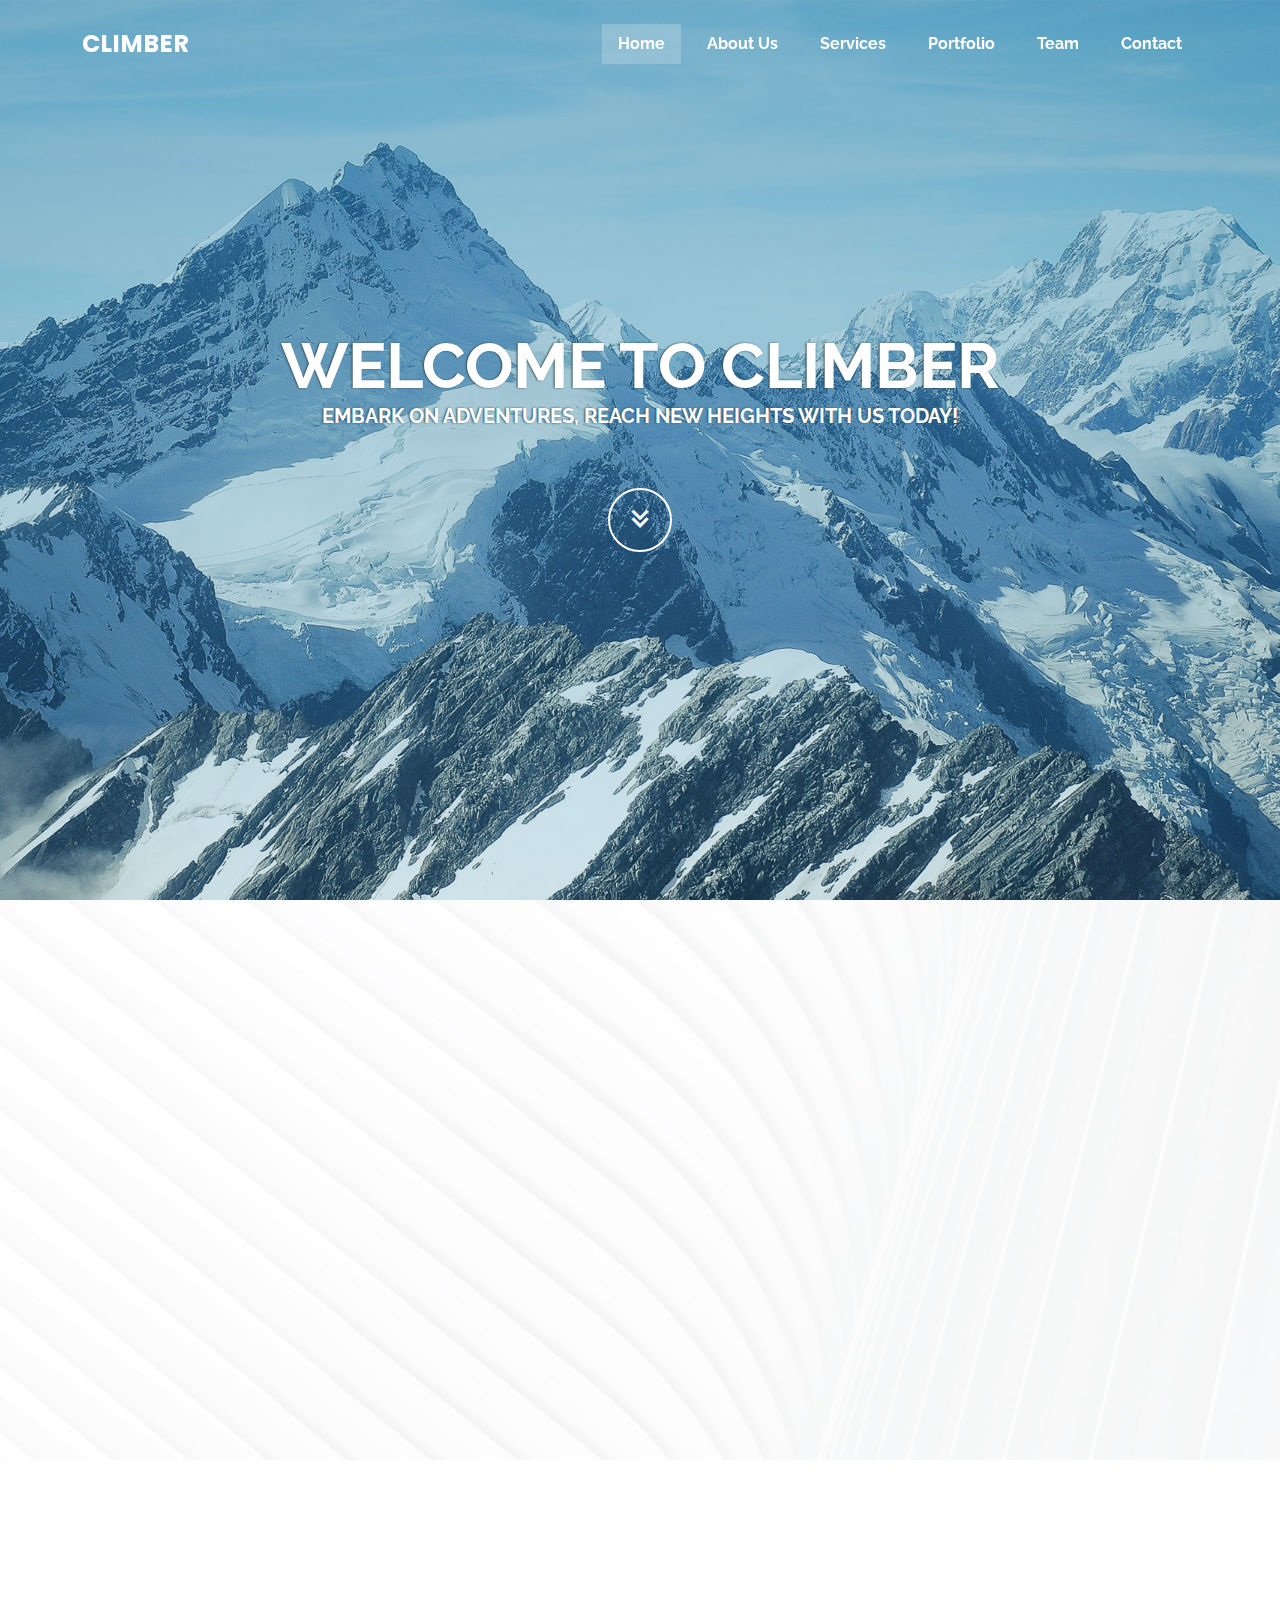
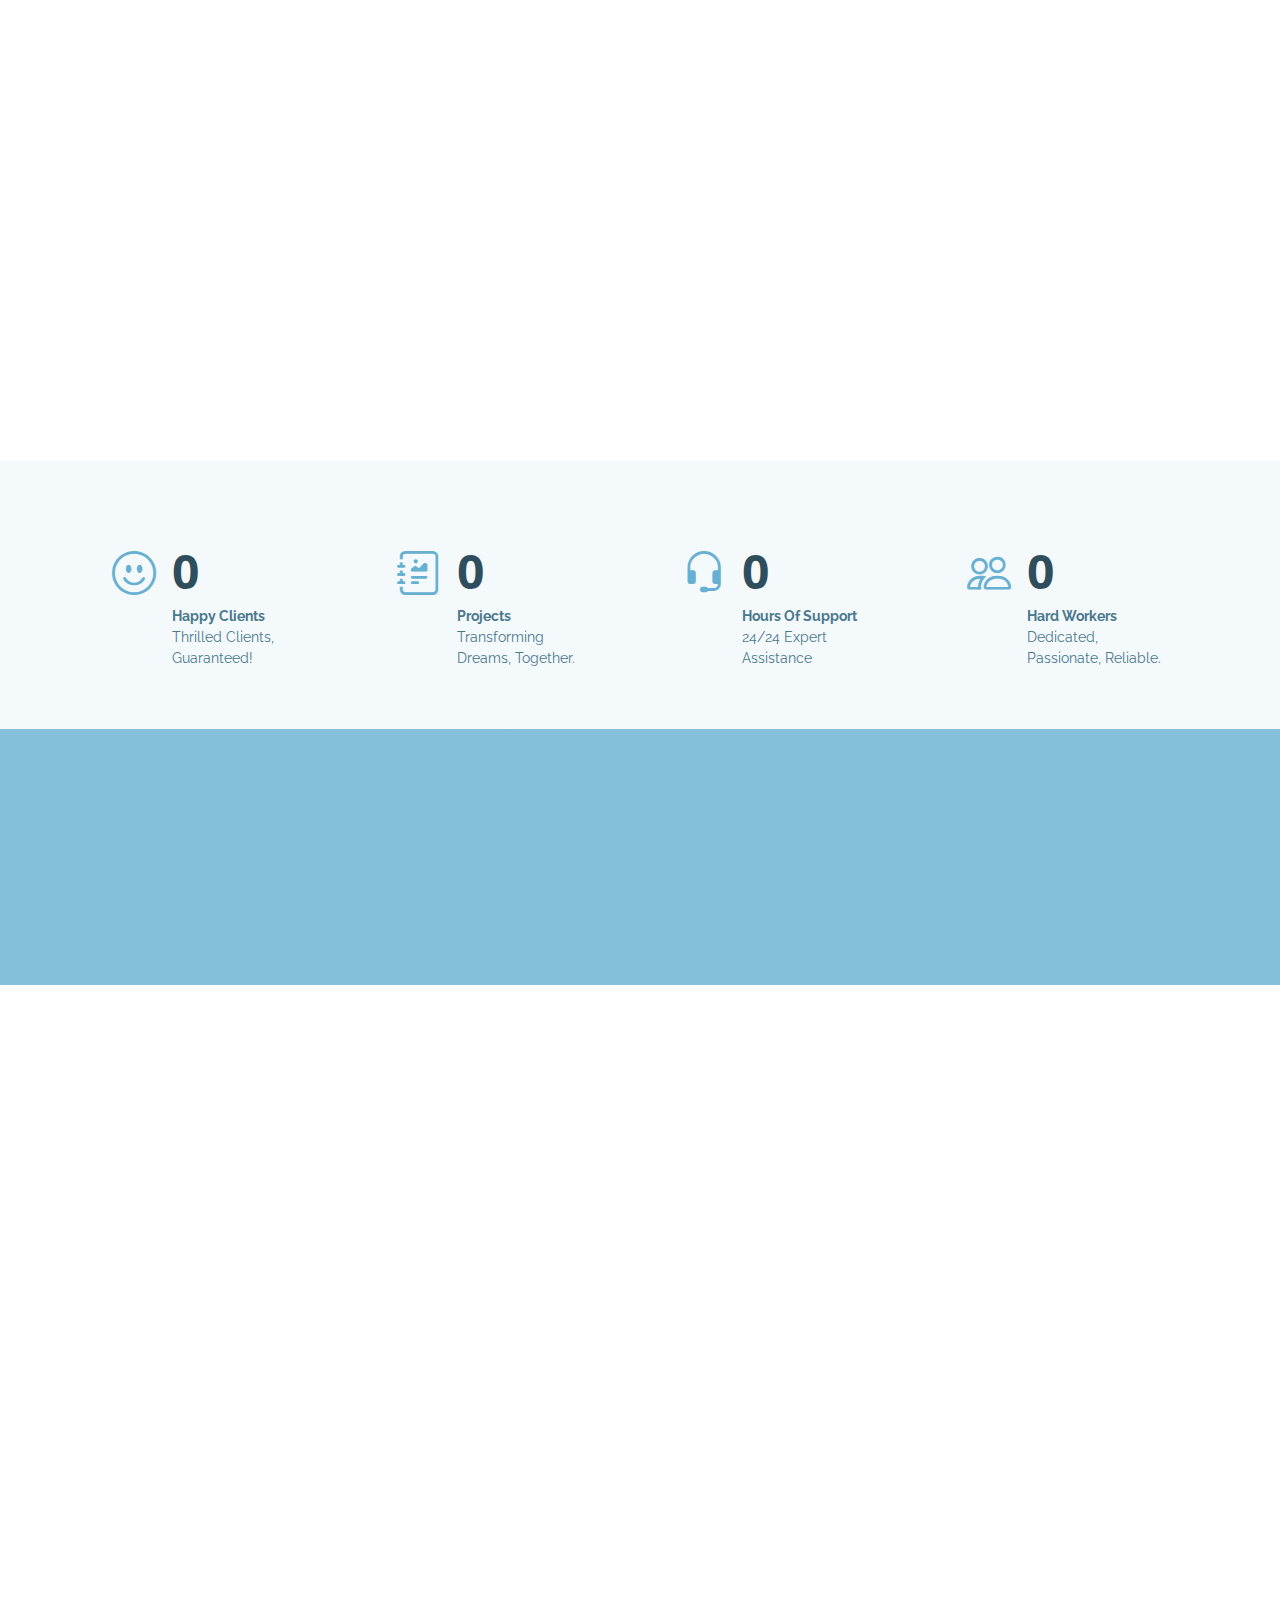
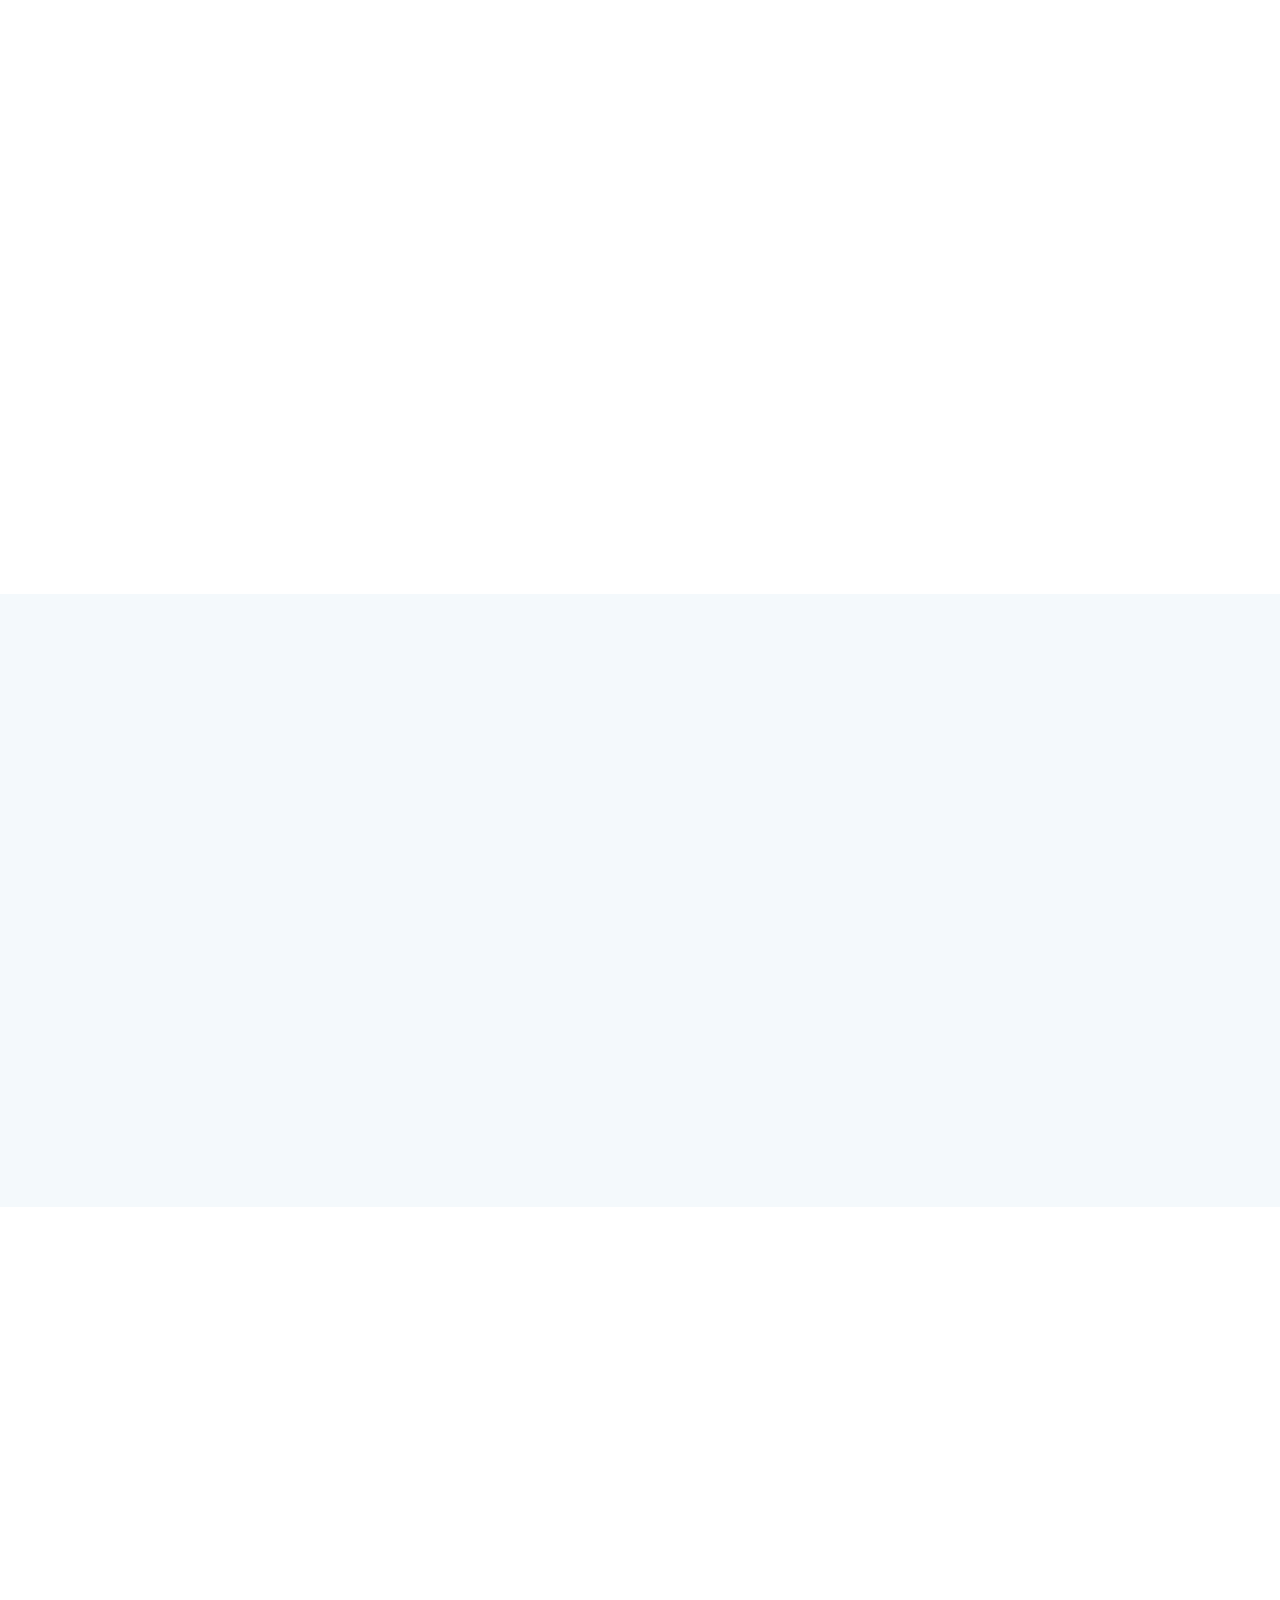
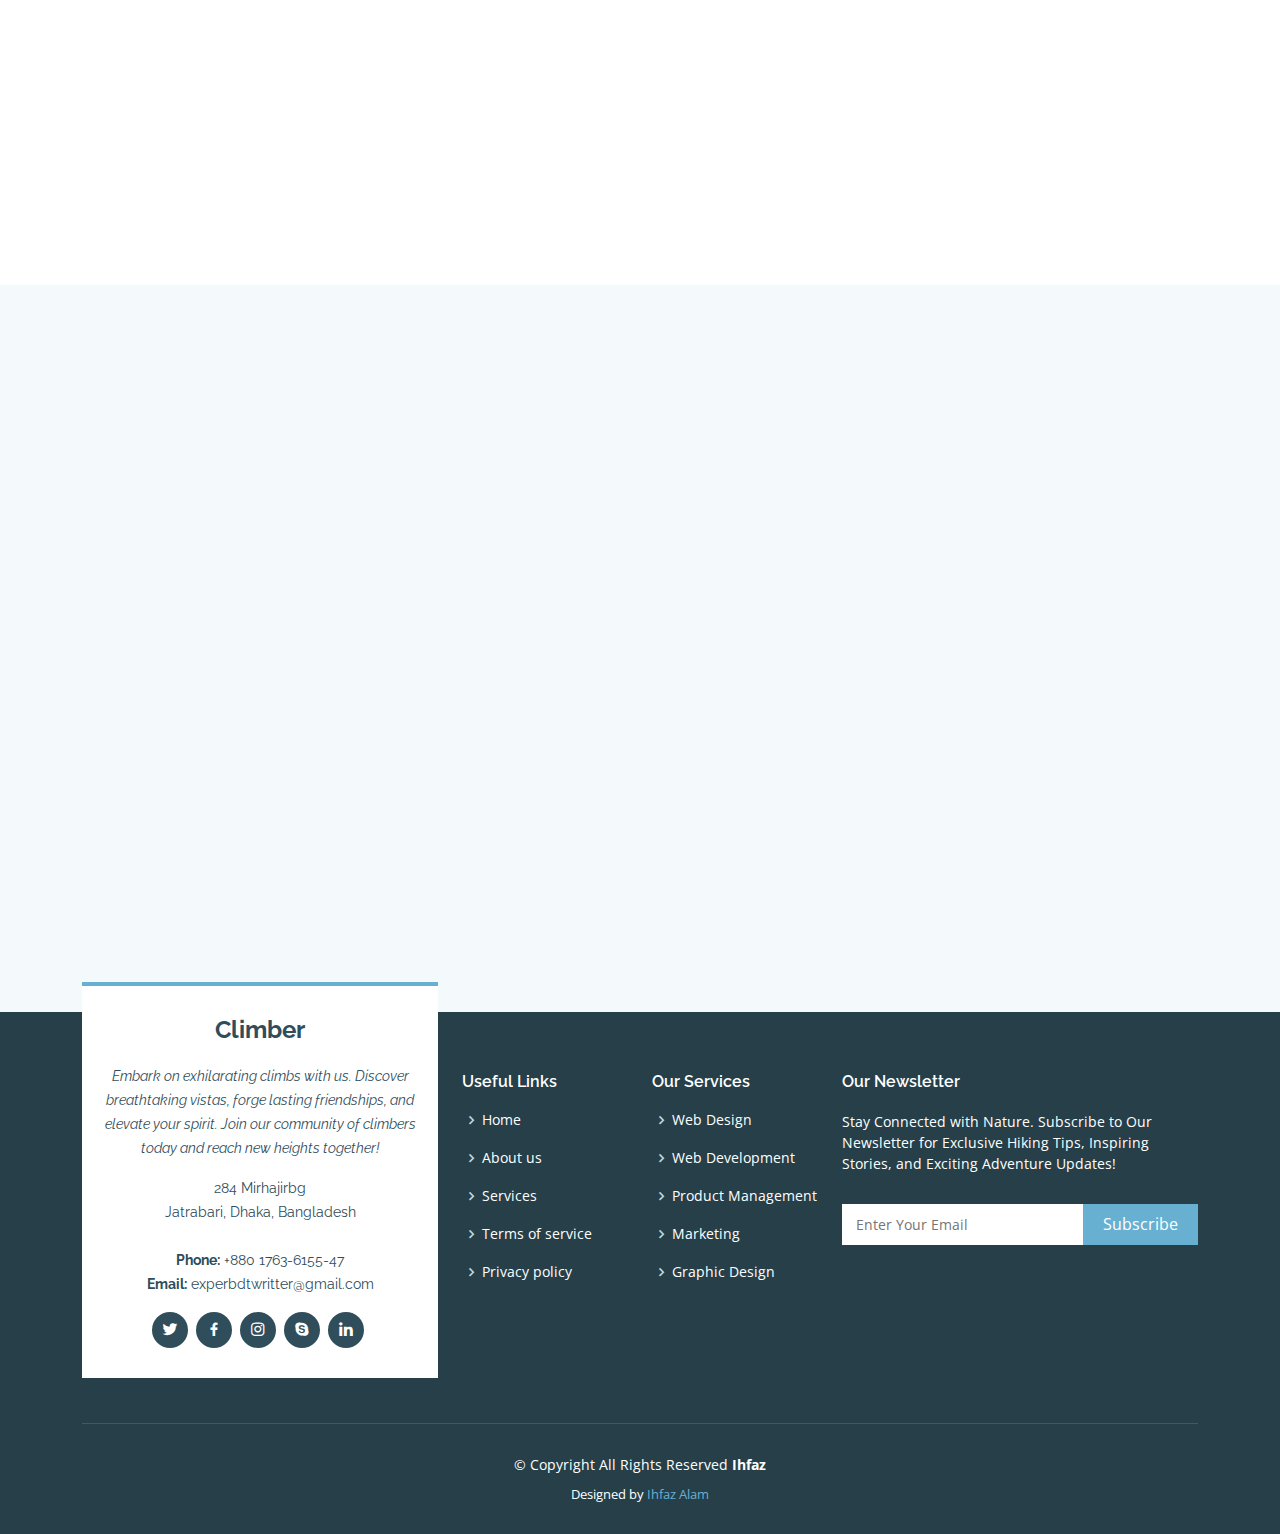
<file: index.html>
<!DOCTYPE html>
<html lang="en">

<head>
  <meta charset="utf-8">
  <meta content="width=device-width, initial-scale=1.0" name="viewport">

  <title>Climber</title>
  <meta content="" name="description">
  <meta content="" name="keywords">

  <!-- Favicons -->
  <link href="assets/img/C letter logo.png" rel="icon">
  <link href="assets/img/apple-touch-icon.png" rel="apple-touch-icon">

  <!-- Google Fonts -->
  <link href="https://fonts.googleapis.com/css?family=Open+Sans:300,300i,400,400i,600,600i,700,700i|Raleway:300,300i,400,400i,500,500i,600,600i,700,700i|Poppins:300,300i,400,400i,500,500i,600,600i,700,700i" rel="stylesheet">

  <!-- Vendor CSS Files -->
  <link href="assets/vendor/aos/aos.css" rel="stylesheet">
  <link href="assets/vendor/bootstrap/css/bootstrap.min.css" rel="stylesheet">
  <link href="assets/vendor/bootstrap-icons/bootstrap-icons.css" rel="stylesheet">
  <link href="assets/vendor/boxicons/css/boxicons.min.css" rel="stylesheet">
  <link href="assets/vendor/glightbox/css/glightbox.min.css" rel="stylesheet">
  <link href="assets/vendor/swiper/swiper-bundle.min.css" rel="stylesheet">

  <!-- Template Main CSS File -->
  <link href="assets/css/style.css" rel="stylesheet">

</head>

<body>

  <!-- ======= Header ======= -->
  <header id="header" class="fixed-top header-transparent">
    <div class="container d-flex align-items-center justify-content-between position-relative">

      <div class="logo">
        <h1 class="text-light"><a href="index.html"><span>Climber</span></a></h1>
        <!-- Uncomment below if you prefer to use an image logo -->
        <!-- <a href="index.html"><img src="assets/img/logo.png" alt="" class="img-fluid"></a>-->
      </div>

      <nav id="navbar" class="navbar">
        <ul>
          <li><a class="nav-link scrollto active" href="#hero">Home</a></li>
          <li><a class="nav-link scrollto" href="#about">About Us</a></li>
          <li><a class="nav-link scrollto" href="#services">Services</a></li>
          <li><a class="nav-link scrollto" href="#portfolio">Portfolio</a></li>
          <li><a class="nav-link scrollto" href="#team">Team</a></li>
          <li><a class="nav-link scrollto" href="#contact">Contact</a></li>
        </ul>
        <i class="bi bi-list mobile-nav-toggle"></i>
      </nav><!-- .navbar -->

    </div>
  </header><!-- End Header -->

  <!-- ======= Hero Section ======= -->
  <section id="hero">
    <div class="hero-container" data-aos="fade-up">
      <h1>Welcome to Climber</h1>
      <h2>Embark on Adventures, Reach New Heights with Us Today!</h2>
      <a href="#about" class="btn-get-started scrollto"><i class="bx bx-chevrons-down"></i></a>
    </div>
  </section><!-- End Hero -->

  <main id="main">

    <!-- ======= About Section ======= -->
    <section id="about" class="about">
      <div class="container">

        <div class="row no-gutters">
          <div class="content col-xl-5 d-flex align-items-stretch" data-aos="fade-up">
            <div class="content">
              <h3>About Us</h3>
              <p>
                Discover the extraordinary with Climber.

Embark on unforgettable adventures led by passionate guides through breathtaking landscapes. From towering peaks to hidden trails, every step with us is a journey worth cherishing. Join us and let's make memories in nature together.
              </p>
              <a href="#" class="about-btn">Read More<i class="bx bx-chevron-right"></i></a>
            </div>
          </div>
          <div class="col-xl-7 d-flex align-items-stretch">
            <div class="icon-boxes d-flex flex-column justify-content-center">
              <div class="row">
                <div class="col-md-6 icon-box" data-aos="fade-up" data-aos-delay="100">
                  <i class="bx bx-receipt"></i>
                  <h4>Retreat to Tranquility</h4>
                  <p>Indulge in post-hike relaxation in our beautiful rooms. Comfort awaits, ensuring your adventure ends with tranquility and rejuvenation. Welcome home!</p>
                </div>
                <div class="col-md-6 icon-box" data-aos="fade-up" data-aos-delay="200">
                  <i class="bx bx-cube-alt"></i>
                  <h4>Peak Pursuits</h4>
                  <p>Embark on unforgettable adventures with Peak Pursuits. From majestic peaks to hidden trails, let's elevate your hiking experience together. Join us now!</p>
                </div>
                <div class="col-md-6 icon-box" data-aos="fade-up" data-aos-delay="300">
                  <i class="bx bx-images"></i>
                  <h4>Trailblazing Escapes</h4>
                  <p>Embark on unforgettable journeys with our expert guides, scenic trails, and personalized service. Let's turn your hiking dreams into reality today!</p>
                </div>
                <div class="col-md-6 icon-box" data-aos="fade-up" data-aos-delay="400">
                  <i class="bx bx-shield"></i>
                  <h4>Safety Hiking!</h4>
                  <p>Experience worry-free adventures with us. expert guides, top gear, constant communication. Your safety, our priority. Let's hike!</p>
                </div>
              </div>
            </div><!-- End .content-->
          </div>
        </div>

      </div>
    </section><!-- End About Section -->

    <!-- ======= Services Section ======= -->
    <section id="services" class="services">
      <div class="container">

        <div class="section-title" data-aos="fade-in" data-aos-delay="100">
          <h2>Services</h2>
          <p>Explore our tailored services designed to elevate your hiking experience. From guided tours to gear rental, we've got everything you need.</p>
        </div>

        <div class="row">
          <div class="col-md-6 col-lg-3 d-flex align-items-stretch mb-5 mb-lg-0">
            <div class="icon-box" data-aos="fade-up">
              <div class="icon"><i class="bx bxl-dribbble"></i></div>
              <h4 class="title"><a href="">Trail Blaze</a></h4>
              <p class="description">Embark on unforgettable journeys with Trail Blaze. Expert guides, breathtaking trails, and personalized adventures await. Discover your next great outdoor experience!</p>
            </div>
          </div>

          <div class="col-md-6 col-lg-3 d-flex align-items-stretch mb-5 mb-lg-0">
            <div class="icon-box" data-aos="fade-up" data-aos-delay="100">
              <div class="icon"><i class="bx bx-file"></i></div>
              <h4 class="title"><a href="">Summit Seekers</a></h4>
              <p class="description">Join Summit Seekers for thrilling expeditions to conquer peaks, forge friendships, and embrace the awe-inspiring beauty of nature. Adventure awaits!</p>
            </div>
          </div>

          <div class="col-md-6 col-lg-3 d-flex align-items-stretch mb-5 mb-lg-0">
            <div class="icon-box" data-aos="fade-up" data-aos-delay="200">
              <div class="icon"><i class="bx bx-tachometer"></i></div>
              <h4 class="title"><a href="">Trail Tracker</a></h4>
              <p class="description">Embark on epic hikes with confidence using Trail Tracker. Expert guidance, stunning trails, and unforgettable adventures await. Let's explore together!</p>
            </div>
          </div>

          <div class="col-md-6 col-lg-3 d-flex align-items-stretch mb-5 mb-lg-0">
            <div class="icon-box" data-aos="fade-up" data-aos-delay="300">
              <div class="icon"><i class="bx bx-world"></i></div>
              <h4 class="title"><a href="">Trail blaze Adventures</a></h4>
              <p class="description">Embark on exhilarating hikes with Trail Blaze Adventures. Expert guides, breathtaking trails, and unforgettable experiences await. Join us for adventure today!</p>
            </div>
          </div>

        </div>

      </div>
    </section><!-- End Services Section -->

    <!-- ======= Counts Section ======= -->
    <section id="counts" class="counts  section-bg">
      <div class="container">

        <div class="row no-gutters">

          <div class="col-lg-3 col-md-6 d-md-flex align-items-md-stretch">
            <div class="count-box">
              <i class="bi bi-emoji-smile"></i>
              <span data-purecounter-start="0" data-purecounter-end="1000" data-purecounter-duration="1" class="purecounter"></span>
              <p><strong>Happy Clients</strong> Thrilled Clients, Guaranteed!</p>
            </div>
          </div>

          <div class="col-lg-3 col-md-6 d-md-flex align-items-md-stretch">
            <div class="count-box">
              <i class="bi bi-journal-richtext"></i>
              <span data-purecounter-start="0" data-purecounter-end="521" data-purecounter-duration="1" class="purecounter"></span>
              <p><strong>Projects</strong> Transforming Dreams, Together.</p>
            </div>
          </div>

          <div class="col-lg-3 col-md-6 d-md-flex align-items-md-stretch">
            <div class="count-box">
              <i class="bi bi-headset"></i>
              <span data-purecounter-start="0" data-purecounter-end="1463" data-purecounter-duration="1" class="purecounter"></span>
              <p><strong>Hours Of Support</strong> 24/24 Expert Assistance</p>
            </div>
          </div>

          <div class="col-lg-3 col-md-6 d-md-flex align-items-md-stretch">
            <div class="count-box">
              <i class="bi bi-people"></i>
              <span data-purecounter-start="0" data-purecounter-end="50" data-purecounter-duration="1" class="purecounter"></span>
              <p><strong>Hard Workers</strong> Dedicated, Passionate, Reliable.</p>
            </div>
          </div>

        </div>

      </div>
    </section><!-- End Counts Section -->

    <!-- ======= Cta Section ======= -->
    <section id="cta" class="cta">
      <div class="container" data-aos="zoom-in">

        <div class="text-center">
          <h3>Step into Adventure</h3>
          <p> Embark on unforgettable journeys with our expert guides. Discover nature's wonders and create lasting memories. Adventure awaits – let's hike!</p>
          <a class="cta-btn" href="#">Step into Adventure</a>
        </div>

      </div>
    </section><!-- End Cta Section -->

    <!-- ======= Portfolio Section ======= -->
    <section id="portfolio" class="portfolio">
      <div class="container">

        <div class="section-title" data-aos="fade-in" data-aos-delay="100">
          <h2>Portfolio</h2>
          <p>Explore our handcrafted portfolio, curated with passion and expertise to bring your vision to life. Let's create something extraordinary together.</p>
        </div>

        <div class="row" data-aos="fade-in">
          <div class="col-lg-12 d-flex justify-content-center">
            <ul id="portfolio-flters">
              <li data-filter="*" class="filter-active">All</li>
              <li data-filter=".filter-app">App</li>
              <li data-filter=".filter-card">Card</li>
              <li data-filter=".filter-web">Web</li>
            </ul>
          </div>
        </div>

        <div class="row portfolio-container" data-aos="fade-up">

          <div class="col-lg-4 col-md-6 portfolio-item filter-app">
            <div class="portfolio-wrap">
              <img src="assets/img/portfolio/portfolio-1.jpg" class="img-fluid" alt="">
              <div class="portfolio-links">
                <a href="assets/img/portfolio/portfolio-1.jpg" data-gallery="portfolioGallery" class="portfolio-lightbox" title="App 1"><i class="bx bx-plus"></i></a>
                <a href="portfolio-details.html" title="More Details"><i class="bx bx-link"></i></a>
              </div>
            </div>
          </div>

          <div class="col-lg-4 col-md-6 portfolio-item filter-web">
            <div class="portfolio-wrap">
              <img src="assets/img/portfolio/portfolio-2.jpg" class="img-fluid" alt="">
              <div class="portfolio-links">
                <a href="assets/img/portfolio/portfolio-2.jpg" data-gallery="portfolioGallery" class="portfolio-lightbox" title="Web 3"><i class="bx bx-plus"></i></a>
                <a href="portfolio-details.html" title="More Details"><i class="bx bx-link"></i></a>
              </div>
            </div>
          </div>

          <div class="col-lg-4 col-md-6 portfolio-item filter-app">
            <div class="portfolio-wrap">
              <img src="assets/img/portfolio/portfolio-3.jpg" class="img-fluid" alt="">
              <div class="portfolio-links">
                <a href="assets/img/portfolio/portfolio-3.jpg" data-gallery="portfolioGallery" class="portfolio-lightbox" title="App 2"><i class="bx bx-plus"></i></a>
                <a href="portfolio-details.html" title="More Details"><i class="bx bx-link"></i></a>
              </div>
            </div>
          </div>

          <div class="col-lg-4 col-md-6 portfolio-item filter-card">
            <div class="portfolio-wrap">
              <img src="assets/img/portfolio/portfolio-4.jpg" class="img-fluid" alt="">
              <div class="portfolio-links">
                <a href="assets/img/portfolio/portfolio-4.jpg" data-gallery="portfolioGallery" class="portfolio-lightbox" title="Card 2"><i class="bx bx-plus"></i></a>
                <a href="portfolio-details.html" title="More Details"><i class="bx bx-link"></i></a>
              </div>
            </div>
          </div>

          <div class="col-lg-4 col-md-6 portfolio-item filter-web">
            <div class="portfolio-wrap">
              <img src="assets/img/portfolio/portfolio-5.jpg" class="img-fluid" alt="">
              <div class="portfolio-links">
                <a href="assets/img/portfolio/portfolio-5.jpg" data-gallery="portfolioGallery" class="portfolio-lightbox" title="Web 2"><i class="bx bx-plus"></i></a>
                <a href="portfolio-details.html" title="More Details"><i class="bx bx-link"></i></a>
              </div>
            </div>
          </div>

          <div class="col-lg-4 col-md-6 portfolio-item filter-app">
            <div class="portfolio-wrap">
              <img src="assets/img/portfolio/portfolio-6.jpg" class="img-fluid" alt="">
              <div class="portfolio-links">
                <a href="assets/img/portfolio/portfolio-6.jpg" data-gallery="portfolioGallery" class="portfolio-lightbox" title="App 3"><i class="bx bx-plus"></i></a>
                <a href="portfolio-details.html" title="More Details"><i class="bx bx-link"></i></a>
              </div>
            </div>
          </div>

          <div class="col-lg-4 col-md-6 portfolio-item filter-card">
            <div class="portfolio-wrap">
              <img src="assets/img/portfolio/portfolio-7.jpg" class="img-fluid" alt="">
              <div class="portfolio-links">
                <a href="assets/img/portfolio/portfolio-7.jpg" data-gallery="portfolioGallery" class="portfolio-lightbox" title="Card 1"><i class="bx bx-plus"></i></a>
                <a href="portfolio-details.html" title="More Details"><i class="bx bx-link"></i></a>
              </div>
            </div>
          </div>

          <div class="col-lg-4 col-md-6 portfolio-item filter-card">
            <div class="portfolio-wrap">
              <img src="assets/img/portfolio/portfolio-8.jpg" class="img-fluid" alt="">
              <div class="portfolio-links">
                <a href="assets/img/portfolio/portfolio-8.jpg" data-gallery="portfolioGallery" class="portfolio-lightbox" title="Card 3"><i class="bx bx-plus"></i></a>
                <a href="portfolio-details.html" title="More Details"><i class="bx bx-link"></i></a>
              </div>
            </div>
          </div>

          <div class="col-lg-4 col-md-6 portfolio-item filter-web">
            <div class="portfolio-wrap">
              <img src="assets/img/portfolio/portfolio-9.jpg" class="img-fluid" alt="">
              <div class="portfolio-links">
                <a href="assets/img/portfolio/portfolio-9.jpg" data-gallery="portfolioGallery" class="portfolio-lightbox" title="Web 3"><i class="bx bx-plus"></i></a>
                <a href="portfolio-details.html" title="More Details"><i class="bx bx-link"></i></a>
              </div>
            </div>
          </div>

        </div>

      </div>
    </section><!-- End Portfolio Section -->

    <!-- ======= Testimonials Section ======= -->
    <section id="testimonials" class="testimonials section-bg">
      <div class="container">

        <div class="section-title" data-aos="fade-in" data-aos-delay="100">
          <h2>Testimonials</h2>
          <p>Discover What Our Adventurers Say. Real Stories, Real Experiences. Let Their Words Inspire Your Next Hike.</p>
        </div>

        <div class="testimonials-slider swiper" data-aos="fade-up" data-aos-delay="100">
          <div class="swiper-wrapper">

            <div class="swiper-slide">
              <div class="testimonial-item">
                <p>
                  <i class="bx bxs-quote-alt-left quote-icon-left"></i>
                  Absolutely breathtaking! Climber took me to places I never imagined. Can't wait for the next adventure!
                  <i class="bx bxs-quote-alt-right quote-icon-right"></i>
                </p>
                <img src="assets/img/testimonials/testimonials-1.jpg" class="testimonial-img" alt="">
                <h3>Saul Goodman</h3>
                <h4>Ceo &amp; Founder</h4>
              </div>
            </div><!-- End testimonial item -->

            <div class="swiper-slide">
              <div class="testimonial-item">
                <p>
                  <i class="bx bxs-quote-alt-left quote-icon-left"></i>
                  Hiking with Climber was like discovering a hidden treasure. Their guides are knowledgeable and friendly. Highly recommended!
                  <i class="bx bxs-quote-alt-right quote-icon-right"></i>
                </p>
                <img src="assets/img/testimonials/testimonials-2.jpg" class="testimonial-img" alt="">
                <h3>Sara Wilsson</h3>
                <h4>Designer</h4>
              </div>
            </div><!-- End testimonial item -->

            <div class="swiper-slide">
              <div class="testimonial-item">
                <p>
                  <i class="bx bxs-quote-alt-left quote-icon-left"></i>
                  An unforgettable journey with Climber. The scenery was stunning, and the camaraderie was heartwarming. Count me in for the next one!
                  <i class="bx bxs-quote-alt-right quote-icon-right"></i>
                </p>
                <img src="assets/img/testimonials/testimonials-3.jpg" class="testimonial-img" alt="">
                <h3>Jena Karlis</h3>
                <h4>Store Owner</h4>
              </div>
            </div><!-- End testimonial item -->

            <div class="swiper-slide">
              <div class="testimonial-item">
                <p>
                  <i class="bx bxs-quote-alt-left quote-icon-left"></i>
                  Exploring nature's wonders with Climber was a soul-nourishing experience. Can't wait to lace up my boots again!
                  <i class="bx bxs-quote-alt-right quote-icon-right"></i>
                </p>
                <img src="assets/img/testimonials/testimonials-4.jpg" class="testimonial-img" alt="">
                <h3>Matt Brandon</h3>
                <h4>Freelancer</h4>
              </div>
            </div><!-- End testimonial item -->

            <div class="swiper-slide">
              <div class="testimonial-item">
                <p>
                  <i class="bx bxs-quote-alt-left quote-icon-left"></i>
                  Hiking with Climber was the highlight of my year. The trails were thrilling, and the views were awe-inspiring. Simply unforgettable!
                  <i class="bx bxs-quote-alt-right quote-icon-right"></i>
                </p>
                <img src="assets/img/testimonials/testimonials-5.jpg" class="testimonial-img" alt="">
                <h3>John Larson</h3>
                <h4>Entrepreneur</h4>
              </div>
            </div><!-- End testimonial item -->

          </div>
          <div class="swiper-pagination"></div>
        </div>

      </div>
    </section><!-- End Testimonials Section -->

    <!-- ======= Team Section ======= -->
    <section id="team" class="team">
      <div class="container">

        <div class="section-title" data-aos="fade-in" data-aos-delay="100">
          <h2>Team</h2>
          <p>Meet Our Trailblazers. Passionate Guides Leading You to Unforgettable Adventures. Let's Embark on Epic Journeys Together!</p>
        </div>

        <div class="row">

          <div class="col-lg-4 col-md-6">
            <div class="member" data-aos="fade-up">
              <div class="pic"><img src="assets/img/team/team-1.jpg" class="img-fluid" alt=""></div>
              <div class="member-info">
                <h4>Walter White</h4>
                <span>Chief Executive Officer</span>
                <div class="social">
                  <a href=""><i class="bi bi-twitter"></i></a>
                  <a href=""><i class="bi bi-facebook"></i></a>
                  <a href=""><i class="bi bi-instagram"></i></a>
                  <a href=""><i class="bi bi-linkedin"></i></a>
                </div>
              </div>
            </div>
          </div>

          <div class="col-lg-4 col-md-6">
            <div class="member" data-aos="fade-up" data-aos-delay="150">
              <div class="pic"><img src="assets/img/team/team-2.jpg" class="img-fluid" alt=""></div>
              <div class="member-info">
                <h4>Sarah Jhonson</h4>
                <span>Product Manager</span>
                <div class="social">
                  <a href=""><i class="bi bi-twitter"></i></a>
                  <a href=""><i class="bi bi-facebook"></i></a>
                  <a href=""><i class="bi bi-instagram"></i></a>
                  <a href=""><i class="bi bi-linkedin"></i></a>
                </div>
              </div>
            </div>
          </div>

          <div class="col-lg-4 col-md-6">
            <div class="member" data-aos="fade-up" data-aos-delay="300">
              <div class="pic"><img src="assets/img/team/team-3.jpg" class="img-fluid" alt=""></div>
              <div class="member-info">
                <h4>William Anderson</h4>
                <span>CTO</span>
                <div class="social">
                  <a href=""><i class="bi bi-twitter"></i></a>
                  <a href=""><i class="bi bi-facebook"></i></a>
                  <a href=""><i class="bi bi-instagram"></i></a>
                  <a href=""><i class="bi bi-linkedin"></i></a>
                </div>
              </div>
            </div>
          </div>

        </div>

      </div>
    </section><!-- End Team Section -->

    <!-- ======= Contact Section ======= -->
    <section id="contact" class="contact section-bg">
      <div class="container" data-aos="fade-up">

        <div class="section-title">
          <h2>Contact</h2>
          <p>Let's Chat! Reach out to our friendly team for personalized advice, bookings, or any hiking inquiries. We're here to help!</p>
        </div>

        <div class="row">
          <div class="col-lg-6">
            <div class="info-box mb-4">
              <i class="bx bx-map"></i>
              <h3>Our Address</h3>
              <p>284 Mirhajirbag
                Jatrabari, Dhaka, Bangladesh</p>
            </div>
          </div>

          <div class="col-lg-3 col-md-6">
            <div class="info-box  mb-4">
              <i class="bx bx-envelope"></i>
              <h3>Email Us</h3>
              <p>experbdtwritter@gmail.com</p>
            </div>
          </div>

          <div class="col-lg-3 col-md-6">
            <div class="info-box  mb-4">
              <i class="bx bx-phone-call"></i>
              <h3>Call Us</h3>
              <p>+880 1763-6155-47</p>
            </div>
          </div>

        </div>

        <div class="row">

          <div class="col-lg-6 ">
            <iframe class="mb-4 mb-lg-0" src="https://www.google.com/maps/embed?pb=!1m14!1m8!1m3!1d12097.433213460943!2d-74.0062269!3d40.7101282!3m2!1i1024!2i768!4f13.1!3m3!1m2!1s0x0%3A0xb89d1fe6bc499443!2sDowntown+Conference+Center!5e0!3m2!1smk!2sbg!4v1539943755621" frameborder="0" style="border:0; width: 100%; height: 384px;" allowfullscreen></iframe>
          </div>

          <div class="col-lg-6">
            <form action="https://api.web3forms.com/submit" method="POST" >
              <div class="row">
                <div class="col-md-6 form-group">
                  <input type="hidden" name="access_key" value="ee940d60-1581-44a0-bd40-ff8d51951969">
                  <input type="text" name="name" class="form-control" id="name" placeholder="Your Name" required>
                </div>
                <div class="col-md-6 form-group mt-3 mt-md-0">
                  <input type="email" class="form-control" name="email" id="email" placeholder="Your Email" required>
                </div>
              </div>
              <div class="form-group mt-3">
                <input type="text" class="form-control" name="subject" id="subject" placeholder="Subject" required>
              </div>
              <div class="form-group mt-3">
                <textarea class="form-control" name="message" rows="5" placeholder="Message" required></textarea>
              </div>
              <div class="my-3">
                <div class="loading"></div>
                <div class="error-message"></div>
                <div class="sent-message"></div>
              </div>
              <div class="text-center"><button type="submit">Send Message</button></div>
            </form>
          </div>

        </div>

      </div>
    </section><!-- End Contact Section -->

  </main><!-- End #main -->

  <!-- ======= Footer ======= -->
  <footer id="footer">
    <div class="footer-top">
      <div class="container">
        <div class="row">

          <div class="col-lg-4 col-md-6">
            <div class="footer-info">
              <h3>Climber</h3>
              <p class="pb-3"><em>Embark on exhilarating climbs with us. Discover breathtaking vistas, forge lasting friendships, and elevate your spirit. Join our community of climbers today and reach new heights together!</em></p>
              <p>
                284 Mirhajirbg <br>
                Jatrabari, Dhaka, Bangladesh<br><br>
                <strong>Phone:</strong> +880 1763-6155-47<br>
                <strong>Email:</strong> experbdtwritter@gmail.com<br>
              </p>
              <div class="social-links mt-3">
                <a href="#" class="twitter"><i class="bx bxl-twitter"></i></a>
                <a href="#" class="facebook"><i class="bx bxl-facebook"></i></a>
                <a href="#" class="instagram"><i class="bx bxl-instagram"></i></a>
                <a href="#" class="google-plus"><i class="bx bxl-skype"></i></a>
                <a href="#" class="linkedin"><i class="bx bxl-linkedin"></i></a>
              </div>
            </div>
          </div>

          <div class="col-lg-2 col-md-6 footer-links">
            <h4>Useful Links</h4>
            <ul>
              <li><i class="bx bx-chevron-right"></i> <a href="#hero">Home</a></li>
              <li><i class="bx bx-chevron-right"></i> <a href="#about">About us</a></li>
              <li><i class="bx bx-chevron-right"></i> <a href="#services">Services</a></li>
              <li><i class="bx bx-chevron-right"></i> <a href="#terms">Terms of service</a></li>
              <li><i class="bx bx-chevron-right"></i> <a href="#privacy">Privacy policy</a></li>
            </ul>
          </div>

          <div class="col-lg-2 col-md-6 footer-links">
            <h4>Our Services</h4>
            <ul>
              <li><i class="bx bx-chevron-right"></i> <a href="#">Web Design</a></li>
              <li><i class="bx bx-chevron-right"></i> <a href="#">Web Development</a></li>
              <li><i class="bx bx-chevron-right"></i> <a href="#">Product Management</a></li>
              <li><i class="bx bx-chevron-right"></i> <a href="#">Marketing</a></li>
              <li><i class="bx bx-chevron-right"></i> <a href="#">Graphic Design</a></li>
            </ul>
          </div>

          <div class="col-lg-4 col-md-6 footer-newsletter">
            <h4>Our Newsletter</h4>
            <p>Stay Connected with Nature. Subscribe to Our Newsletter for Exclusive Hiking Tips, Inspiring Stories, and Exciting Adventure Updates!</p>
            <form action="https://api.web3forms.com/submit" method="POST">
              <input type="hidden" name="access_key" value="ee940d60-1581-44a0-bd40-ff8d51951969">
              <input type="email" name="email" placeholder="Enter Your Email" required><input type="submit" value="Subscribe">
            </form>

          </div>

        </div>
      </div>
    </div>

    <div class="container">
      <div class="copyright">
        &copy; Copyright All Rights Reserved <strong><span>Ihfaz</span></strong>
      </div>
      <div class="credits">
        <!-- All the links in the footer should remain intact. -->
        <!-- You can delete the links only if you purchased the pro version. -->
        <!-- Licensing information: https://bootstrapmade.com/license/ -->
        <!-- Purchase the pro version with working PHP/AJAX contact form: https://bootstrapmade.com/squadfree-free-bootstrap-template-creative/ -->
        Designed by <a href="https://github.com/IhfazAlam">Ihfaz Alam</a>
      </div>
    </div>
  </footer><!-- End Footer -->

  <a href="#" class="back-to-top d-flex align-items-center justify-content-center"><i class="bi bi-arrow-up-short"></i></a>

  <!-- Vendor JS Files -->
  <script src="assets/vendor/purecounter/purecounter_vanilla.js"></script>
  <script src="assets/vendor/aos/aos.js"></script>
  <script src="assets/vendor/bootstrap/js/bootstrap.bundle.min.js"></script>
  <script src="assets/vendor/glightbox/js/glightbox.min.js"></script>
  <script src="assets/vendor/isotope-layout/isotope.pkgd.min.js"></script>
  <script src="assets/vendor/swiper/swiper-bundle.min.js"></script>
  <script src="assets/vendor/php-email-form/validate.js"></script>

  <!-- Template Main JS File -->
  <script src="assets/js/main.js"></script>

</body>

</html>
</file>
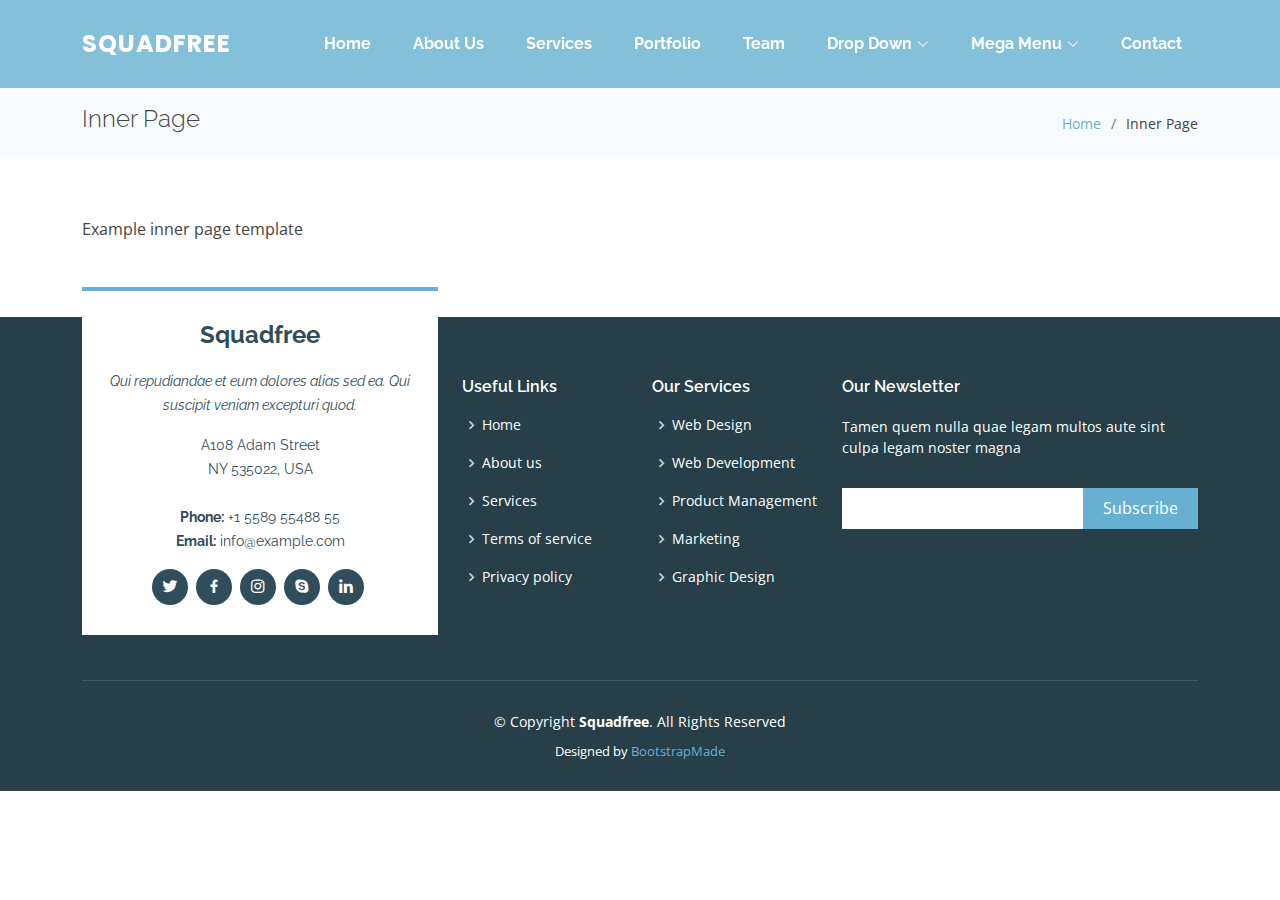
<file: inner-page.html>
<!DOCTYPE html>
<html lang="en">

<head>
  <meta charset="utf-8">
  <meta content="width=device-width, initial-scale=1.0" name="viewport">

  <title>Inner Page - Squadfree Bootstrap Template</title>
  <meta content="" name="description">
  <meta content="" name="keywords">

  <!-- Favicons -->
  <link href="assets/img/favicon.png" rel="icon">
  <link href="assets/img/apple-touch-icon.png" rel="apple-touch-icon">

  <!-- Google Fonts -->
  <link href="https://fonts.googleapis.com/css?family=Open+Sans:300,300i,400,400i,600,600i,700,700i|Raleway:300,300i,400,400i,500,500i,600,600i,700,700i|Poppins:300,300i,400,400i,500,500i,600,600i,700,700i" rel="stylesheet">

  <!-- Vendor CSS Files -->
  <link href="assets/vendor/aos/aos.css" rel="stylesheet">
  <link href="assets/vendor/bootstrap/css/bootstrap.min.css" rel="stylesheet">
  <link href="assets/vendor/bootstrap-icons/bootstrap-icons.css" rel="stylesheet">
  <link href="assets/vendor/boxicons/css/boxicons.min.css" rel="stylesheet">
  <link href="assets/vendor/glightbox/css/glightbox.min.css" rel="stylesheet">
  <link href="assets/vendor/swiper/swiper-bundle.min.css" rel="stylesheet">

  <!-- Template Main CSS File -->
  <link href="assets/css/style.css" rel="stylesheet">

  <!-- =======================================================
  * Template Name: Squadfree
  * Template URL: https://bootstrapmade.com/squadfree-free-bootstrap-template-creative/
  * Updated: Mar 17 2024 with Bootstrap v5.3.3
  * Author: BootstrapMade.com
  * License: https://bootstrapmade.com/license/
  ======================================================== -->
</head>

<body>

  <!-- ======= Header ======= -->
  <header id="header" class="fixed-top ">
    <div class="container d-flex align-items-center justify-content-between position-relative">

      <div class="logo">
        <h1 class="text-light"><a href="index.html"><span>Squadfree</span></a></h1>
        <!-- Uncomment below if you prefer to use an image logo -->
        <!-- <a href="index.html"><img src="assets/img/logo.png" alt="" class="img-fluid"></a>-->
      </div>

      <nav id="navbar" class="navbar">
        <ul>
          <li><a class="nav-link scrollto " href="#hero">Home</a></li>
          <li><a class="nav-link scrollto" href="#about">About Us</a></li>
          <li><a class="nav-link scrollto" href="#services">Services</a></li>
          <li><a class="nav-link scrollto" href="#portfolio">Portfolio</a></li>
          <li><a class="nav-link scrollto" href="#team">Team</a></li>
          <li class="dropdown"><a href="#"><span>Drop Down</span> <i class="bi bi-chevron-down"></i></a>
            <ul>
              <li><a href="#">Drop Down 1</a></li>
              <li class="dropdown"><a href="#"><span>Deep Drop Down</span> <i class="bi bi-chevron-right"></i></a>
                <ul>
                  <li><a href="#">Deep Drop Down 1</a></li>
                  <li><a href="#">Deep Drop Down 2</a></li>
                  <li><a href="#">Deep Drop Down 3</a></li>
                  <li><a href="#">Deep Drop Down 4</a></li>
                  <li><a href="#">Deep Drop Down 5</a></li>
                </ul>
              </li>
              <li><a href="#">Drop Down 2</a></li>
              <li><a href="#">Drop Down 3</a></li>
              <li><a href="#">Drop Down 4</a></li>
            </ul>
          </li>
          <li class="dropdown megamenu"><a href="#"><span>Mega Menu</span> <i class="bi bi-chevron-down"></i></a>
            <ul>
              <li>
                <strong>Column 1</strong>
                <a href="#">Column 1 link 1</a>
                <a href="#">Column 1 link 2</a>
                <a href="#">Column 1 link 3</a>
              </li>
              <li>
                <strong>Column 2</strong>
                <a href="#">Column 2 link 1</a>
                <a href="#">Column 2 link 2</a>
                <a href="#">Column 3 link 3</a>
              </li>
              <li>
                <strong>Column 3</strong>
                <a href="#">Column 3 link 1</a>
                <a href="#">Column 3 link 2</a>
                <a href="#">Column 3 link 3</a>
              </li>
              <li>
                <strong>Column 4</strong>
                <a href="#">Column 4 link 1</a>
                <a href="#">Column 4 link 2</a>
                <a href="#">Column 4 link 3</a>
              </li>
              <li>
                <strong>Column 5</strong>
                <a href="#">Column 5 link 1</a>
                <a href="#">Column 5 link 2</a>
                <a href="#">Column 5 link 3</a>
              </li>
            </ul>
          </li>
          <li><a class="nav-link scrollto" href="#contact">Contact</a></li>
        </ul>
        <i class="bi bi-list mobile-nav-toggle"></i>
      </nav><!-- .navbar -->

    </div>
  </header><!-- End Header -->

  <main id="main">

    <!-- ======= Breadcrumbs Section ======= -->
    <section class="breadcrumbs">
      <div class="container">

        <div class="d-flex justify-content-between align-items-center">
          <h2>Inner Page</h2>
          <ol>
            <li><a href="index.html">Home</a></li>
            <li>Inner Page</li>
          </ol>
        </div>

      </div>
    </section><!-- End Breadcrumbs Section -->

    <section class="inner-page">
      <div class="container">
        <p>
          Example inner page template
        </p>
      </div>
    </section>

  </main><!-- End #main -->

  <!-- ======= Footer ======= -->
  <footer id="footer">
    <div class="footer-top">
      <div class="container">
        <div class="row">

          <div class="col-lg-4 col-md-6">
            <div class="footer-info">
              <h3>Squadfree</h3>
              <p class="pb-3"><em>Qui repudiandae et eum dolores alias sed ea. Qui suscipit veniam excepturi quod.</em></p>
              <p>
                A108 Adam Street <br>
                NY 535022, USA<br><br>
                <strong>Phone:</strong> +1 5589 55488 55<br>
                <strong>Email:</strong> info@example.com<br>
              </p>
              <div class="social-links mt-3">
                <a href="#" class="twitter"><i class="bx bxl-twitter"></i></a>
                <a href="#" class="facebook"><i class="bx bxl-facebook"></i></a>
                <a href="#" class="instagram"><i class="bx bxl-instagram"></i></a>
                <a href="#" class="google-plus"><i class="bx bxl-skype"></i></a>
                <a href="#" class="linkedin"><i class="bx bxl-linkedin"></i></a>
              </div>
            </div>
          </div>

          <div class="col-lg-2 col-md-6 footer-links">
            <h4>Useful Links</h4>
            <ul>
              <li><i class="bx bx-chevron-right"></i> <a href="#">Home</a></li>
              <li><i class="bx bx-chevron-right"></i> <a href="#">About us</a></li>
              <li><i class="bx bx-chevron-right"></i> <a href="#">Services</a></li>
              <li><i class="bx bx-chevron-right"></i> <a href="#">Terms of service</a></li>
              <li><i class="bx bx-chevron-right"></i> <a href="#">Privacy policy</a></li>
            </ul>
          </div>

          <div class="col-lg-2 col-md-6 footer-links">
            <h4>Our Services</h4>
            <ul>
              <li><i class="bx bx-chevron-right"></i> <a href="#">Web Design</a></li>
              <li><i class="bx bx-chevron-right"></i> <a href="#">Web Development</a></li>
              <li><i class="bx bx-chevron-right"></i> <a href="#">Product Management</a></li>
              <li><i class="bx bx-chevron-right"></i> <a href="#">Marketing</a></li>
              <li><i class="bx bx-chevron-right"></i> <a href="#">Graphic Design</a></li>
            </ul>
          </div>

          <div class="col-lg-4 col-md-6 footer-newsletter">
            <h4>Our Newsletter</h4>
            <p>Tamen quem nulla quae legam multos aute sint culpa legam noster magna</p>
            <form action="" method="post">
              <input type="email" name="email"><input type="submit" value="Subscribe">
            </form>

          </div>

        </div>
      </div>
    </div>

    <div class="container">
      <div class="copyright">
        &copy; Copyright <strong><span>Squadfree</span></strong>. All Rights Reserved
      </div>
      <div class="credits">
        <!-- All the links in the footer should remain intact. -->
        <!-- You can delete the links only if you purchased the pro version. -->
        <!-- Licensing information: https://bootstrapmade.com/license/ -->
        <!-- Purchase the pro version with working PHP/AJAX contact form: https://bootstrapmade.com/squadfree-free-bootstrap-template-creative/ -->
        Designed by <a href="https://bootstrapmade.com/">BootstrapMade</a>
      </div>
    </div>
  </footer><!-- End Footer -->

  <a href="#" class="back-to-top d-flex align-items-center justify-content-center"><i class="bi bi-arrow-up-short"></i></a>

  <!-- Vendor JS Files -->
  <script src="assets/vendor/purecounter/purecounter_vanilla.js"></script>
  <script src="assets/vendor/aos/aos.js"></script>
  <script src="assets/vendor/bootstrap/js/bootstrap.bundle.min.js"></script>
  <script src="assets/vendor/glightbox/js/glightbox.min.js"></script>
  <script src="assets/vendor/isotope-layout/isotope.pkgd.min.js"></script>
  <script src="assets/vendor/swiper/swiper-bundle.min.js"></script>
  <script src="assets/vendor/php-email-form/validate.js"></script>

  <!-- Template Main JS File -->
  <script src="assets/js/main.js"></script>

</body>

</html>
</file>
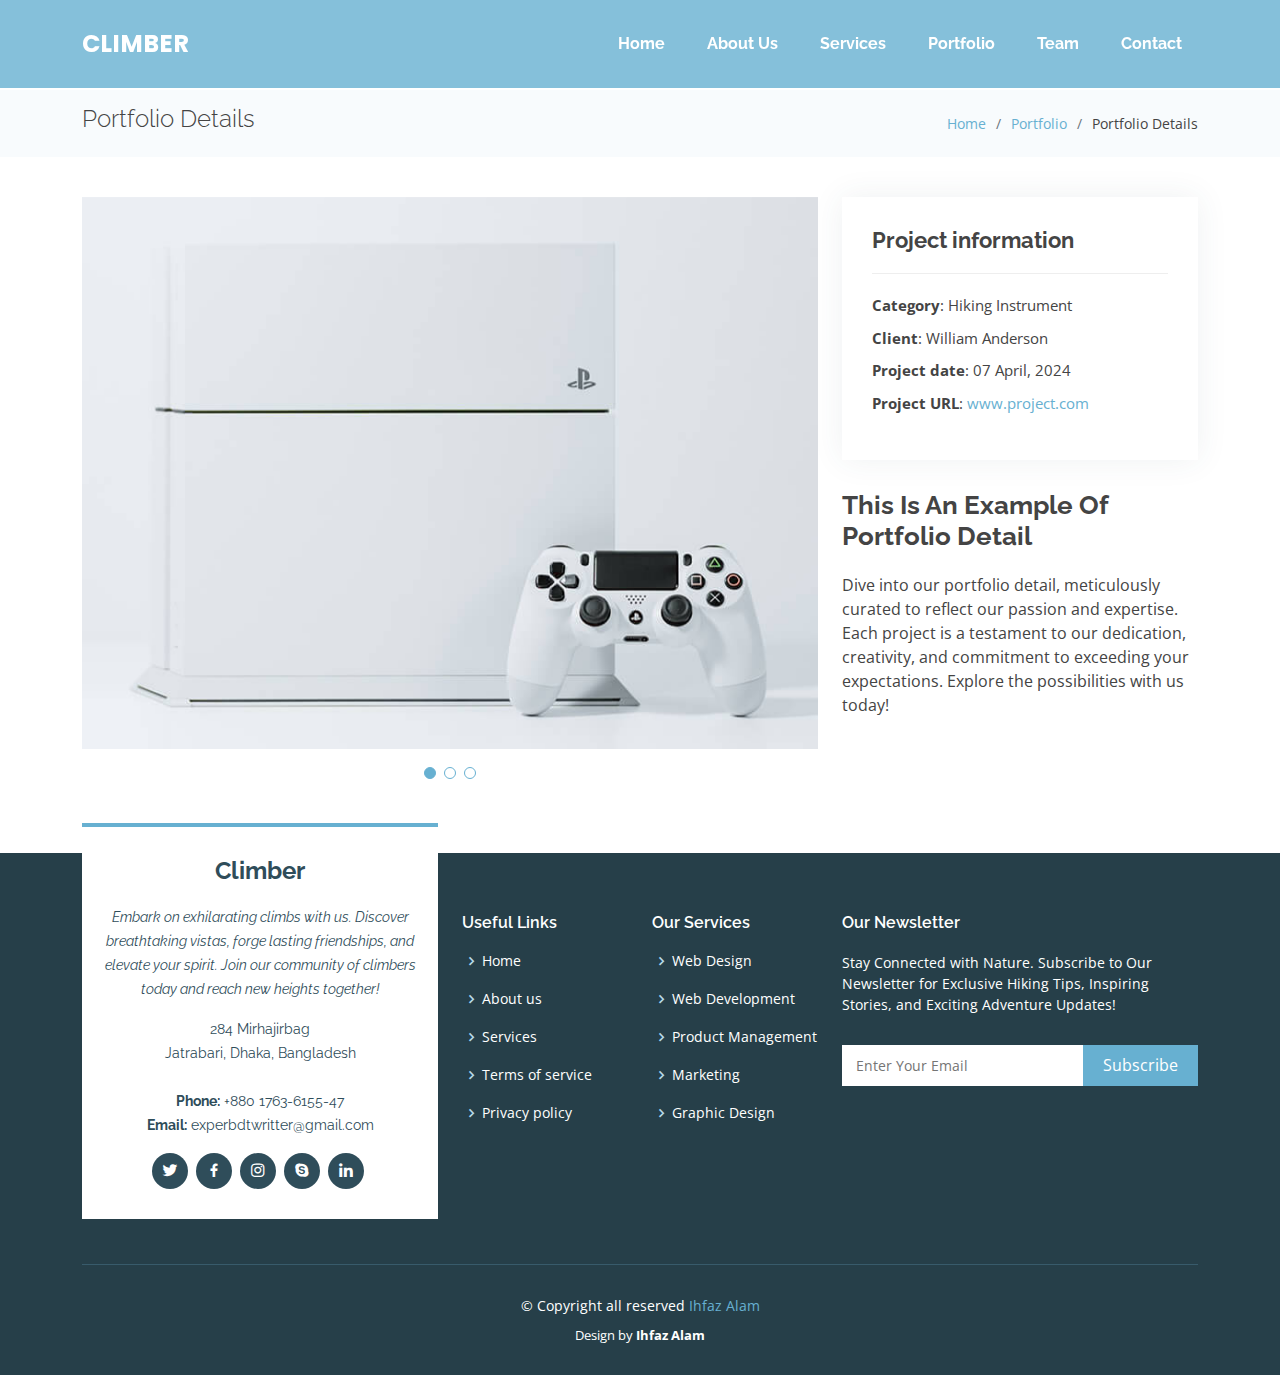
<file: portfolio-details.html>
<!DOCTYPE html>
<html lang="en">

<head>
  <meta charset="utf-8">
  <meta content="width=device-width, initial-scale=1.0" name="viewport">

  <title>Portfolio Details </title>
  <meta content="" name="description">
  <meta content="" name="keywords">

  <!-- Favicons -->
  <link href="assets/img/C letter logo.png" rel="icon">
  <link href="assets/img/apple-touch-icon.png" rel="apple-touch-icon">

  <!-- Google Fonts -->
  <link href="https://fonts.googleapis.com/css?family=Open+Sans:300,300i,400,400i,600,600i,700,700i|Raleway:300,300i,400,400i,500,500i,600,600i,700,700i|Poppins:300,300i,400,400i,500,500i,600,600i,700,700i" rel="stylesheet">

  <!-- Vendor CSS Files -->
  <link href="assets/vendor/aos/aos.css" rel="stylesheet">
  <link href="assets/vendor/bootstrap/css/bootstrap.min.css" rel="stylesheet">
  <link href="assets/vendor/bootstrap-icons/bootstrap-icons.css" rel="stylesheet">
  <link href="assets/vendor/boxicons/css/boxicons.min.css" rel="stylesheet">
  <link href="assets/vendor/glightbox/css/glightbox.min.css" rel="stylesheet">
  <link href="assets/vendor/swiper/swiper-bundle.min.css" rel="stylesheet">

  <link href="assets/css/style.css" rel="stylesheet">


</head>

<body>

  <!-- ======= Header ======= -->
  <header id="header" class="fixed-top ">
    <div class="container d-flex align-items-center justify-content-between position-relative">

      <div class="logo">
        <h1 class="text-light"><a href="index.html"><span>Climber</span></a></h1>
        
      </div>

      <nav id="navbar" class="navbar">
        <ul>
          <li><a class="nav-link scrollto " href="index.html">Home</a></li>
          <li><a class="nav-link scrollto" href="#about">About Us</a></li>
          <li><a class="nav-link scrollto" href="#services">Services</a></li>
          <li><a class="nav-link scrollto" href="#portfolio">Portfolio</a></li>
          <li><a class="nav-link scrollto" href="#team">Team</a></li>
          <li><a class="nav-link scrollto" href="#contact">Contact</a></li>
        </ul>
        <i class="bi bi-list mobile-nav-toggle"></i>
      </nav><!-- .navbar -->

    </div>
  </header><!-- End Header -->

  <main id="main">

    <!-- ======= Breadcrumbs Section ======= -->
    <section class="breadcrumbs">
      <div class="container">

        <div class="d-flex justify-content-between align-items-center">
          <h2>Portfolio Details</h2>
          <ol>
            <li><a href="index.html">Home</a></li>
            <li><a href="portfolio.html">Portfolio</a></li>
            <li>Portfolio Details</li>
          </ol>
        </div>

      </div>
    </section><!-- Breadcrumbs Section -->

    <!-- ======= Portfolio Details Section ======= -->
    <section id="portfolio-details" class="portfolio-details">
      <div class="container">

        <div class="row gy-4">

          <div class="col-lg-8">
            <div class="portfolio-details-slider swiper">
              <div class="swiper-wrapper align-items-center">

                <div class="swiper-slide">
                  <img src="assets/img/portfolio/portfolio-1.jpg" alt="">
                </div>

                <div class="swiper-slide">
                  <img src="assets/img/portfolio/portfolio-2.jpg" alt="">
                </div>

                <div class="swiper-slide">
                  <img src="assets/img/portfolio/portfolio-3.jpg" alt="">
                </div>

              </div>
              <div class="swiper-pagination"></div>
            </div>
          </div>

          <div class="col-lg-4">
            <div class="portfolio-info">
              <h3>Project information</h3>
              <ul>
                <li><strong>Category</strong>: Hiking Instrument</li>
                <li><strong>Client</strong>: William Anderson</li>
                <li><strong>Project date</strong>: 07 April, 2024</li>
                <li><strong>Project URL</strong>: <a href="https://github.com/IhfazAlam">www.project.com</a></li>
              </ul>
            </div>
            <div class="portfolio-description">
              <h2>This Is An Example Of Portfolio Detail</h2>
              <p>
                Dive into our portfolio detail, meticulously curated to reflect our passion and expertise. Each project is a testament to our dedication, creativity, and commitment to exceeding your expectations. Explore the possibilities with us today!
              </p>
            </div>
          </div>

        </div>

      </div>
    </section><!-- End Portfolio Details Section -->

  </main><!-- End #main -->

  <!-- ======= Footer ======= -->
  <footer id="footer">
    <div class="footer-top">
      <div class="container">
        <div class="row">

          <div class="col-lg-4 col-md-6">
            <div class="footer-info">
              <h3>Climber</h3>
              <p class="pb-3"><em>Embark on exhilarating climbs with us. Discover breathtaking vistas, forge lasting friendships, and elevate your spirit. Join our community of climbers today and reach new heights together!</em></p>
              <p>
                284 Mirhajirbag <br>
                Jatrabari, Dhaka, Bangladesh<br><br>
                <strong>Phone:</strong> +880 1763-6155-47<br>
                <strong>Email:</strong> experbdtwritter@gmail.com<br>
              </p>
              <div class="social-links mt-3">
                <a href="#" class="twitter"><i class="bx bxl-twitter"></i></a>
                <a href="#" class="facebook"><i class="bx bxl-facebook"></i></a>
                <a href="#" class="instagram"><i class="bx bxl-instagram"></i></a>
                <a href="#" class="google-plus"><i class="bx bxl-skype"></i></a>
                <a href="#" class="linkedin"><i class="bx bxl-linkedin"></i></a>
              </div>
            </div>
          </div>

          <div class="col-lg-2 col-md-6 footer-links">
            <h4>Useful Links</h4>
            <ul>
              <li><i class="bx bx-chevron-right"></i> <a href="index.html">Home</a></li>
              <li><i class="bx bx-chevron-right"></i> <a href="#about">About us</a></li>
              <li><i class="bx bx-chevron-right"></i> <a href="#services">Services</a></li>
              <li><i class="bx bx-chevron-right"></i> <a href="#terms">Terms of service</a></li>
              <li><i class="bx bx-chevron-right"></i> <a href="#privacy">Privacy policy</a></li>
            </ul>
          </div>

          <div class="col-lg-2 col-md-6 footer-links">
            <h4>Our Services</h4>
            <ul>
              <li><i class="bx bx-chevron-right"></i> <a href="#">Web Design</a></li>
              <li><i class="bx bx-chevron-right"></i> <a href="#">Web Development</a></li>
              <li><i class="bx bx-chevron-right"></i> <a href="#">Product Management</a></li>
              <li><i class="bx bx-chevron-right"></i> <a href="#">Marketing</a></li>
              <li><i class="bx bx-chevron-right"></i> <a href="#">Graphic Design</a></li>
            </ul>
          </div>

          <div class="col-lg-4 col-md-6 footer-newsletter">
            <h4>Our Newsletter</h4>
            <p>Stay Connected with Nature. Subscribe to Our Newsletter for Exclusive Hiking Tips, Inspiring Stories, and Exciting Adventure Updates!</p>
            <form action="https://api.web3forms.com/submit" method="POST">
              <input type="hidden" name="access_key" value="ee940d60-1581-44a0-bd40-ff8d51951969">
              <input type="email" name="email" placeholder="Enter Your Email" required><input type="submit" value="Subscribe">
            </form>

          </div>

        </div>
      </div>
    </div>

    <div class="container">
      <div class="copyright">
        &copy; Copyright all reserved <a href="https://github.com/IhfazAlam">Ihfaz Alam</a>
      </div>
      <div class="credits">
        <!-- All the links in the footer should remain intact. -->
        <!-- You can delete the links only if you purchased the pro version. -->
        <!-- Licensing information: https://bootstrapmade.com/license/ -->
        <!-- Purchase the pro version with working PHP/AJAX contact form: https://bootstrapmade.com/squadfree-free-bootstrap-template-creative/ -->
        Design by <strong><span>Ihfaz Alam</span></strong>
      </div>
    </div>
  </footer><!-- End Footer -->

  <a href="#" class="back-to-top d-flex align-items-center justify-content-center"><i class="bi bi-arrow-up-short"></i></a>

  <!-- Vendor JS Files -->
  <script src="assets/vendor/purecounter/purecounter_vanilla.js"></script>
  <script src="assets/vendor/aos/aos.js"></script>
  <script src="assets/vendor/bootstrap/js/bootstrap.bundle.min.js"></script>
  <script src="assets/vendor/glightbox/js/glightbox.min.js"></script>
  <script src="assets/vendor/isotope-layout/isotope.pkgd.min.js"></script>
  <script src="assets/vendor/swiper/swiper-bundle.min.js"></script>
  <script src="assets/vendor/php-email-form/validate.js"></script>

  <!-- Template Main JS File -->
  <script src="assets/js/main.js"></script>

</body>

</html>
</file>
<file: assets/css/style.css>
/**
* Template Name: Squadfree
* Template URL: https://bootstrapmade.com/squadfree-free-bootstrap-template-creative/
* Updated: Mar 17 2024 with Bootstrap v5.3.3
* Author: BootstrapMade.com
* License: https://bootstrapmade.com/license/
*/

/*--------------------------------------------------------------
# General
--------------------------------------------------------------*/
body {
  font-family: "Open Sans", sans-serif;
  color: #444444;
}

a {
  text-decoration: none;
  color: #67b0d1;
}

a:hover {
  color: #8ec4dd;
  text-decoration: none;
}

h1,
h2,
h3,
h4,
h5,
h6 {
  font-family: "Raleway", sans-serif;
}

#main {
  margin-top: 90px;
}

/*--------------------------------------------------------------
# Back to top button
--------------------------------------------------------------*/
.back-to-top {
  position: fixed;
  visibility: hidden;
  opacity: 0;
  right: 15px;
  bottom: 15px;
  z-index: 998;
  background: #67b0d1;
  width: 40px;
  height: 40px;
  border-radius: 50px;
  transition: all 0.4s;
}

.back-to-top i {
  font-size: 24px;
  color: #fff;
  line-height: 0;
}

.back-to-top:hover {
  background: #86c0da;
  color: #fff;
}

.back-to-top.active {
  visibility: visible;
  opacity: 1;
}

/*--------------------------------------------------------------
# Disable aos animation delay on mobile devices
--------------------------------------------------------------*/
@media screen and (max-width: 768px) {
  [data-aos-delay] {
    transition-delay: 0 !important;
  }
}

/*--------------------------------------------------------------
# Header
--------------------------------------------------------------*/
#header {
  transition: all 0.5s;
  z-index: 997;
  transition: all 0.5s;
  padding: 24px 0;
  background: rgba(103, 176, 209, 0.8);
}

#header.header-transparent {
  background: transparent;
}

#header.header-scrolled {
  background: rgba(55, 142, 181, 0.9);
  padding: 12px;
}

#header .logo h1 {
  font-size: 24px;
  margin: 0;
  line-height: 1;
  font-weight: 700;
  letter-spacing: 1px;
  font-family: "Poppins", sans-serif;
  text-transform: uppercase;
}

#header .logo h1 a,
#header .logo h1 a:hover {
  color: #fff;
  text-decoration: none;
}

#header .logo img {
  padding: 0;
  margin: 0;
  max-height: 40px;
}

@media (max-width: 768px) {
  #header.header-scrolled {
    padding: 15px 0;
  }
}

/*--------------------------------------------------------------
# Navigation Menu
--------------------------------------------------------------*/
/**
* Desktop Navigation 
*/
.navbar {
  padding: 0;
  position: static;
}

.navbar ul {
  margin: 0;
  padding: 0;
  display: flex;
  list-style: none;
  align-items: center;
}

.navbar li {
  position: relative;
}

.navbar a,
.navbar a:focus {
  display: flex;
  align-items: center;
  justify-content: space-between;
  padding: 8px 16px;
  margin-left: 10px;
  font-family: "Raleway", sans-serif;
  font-size: 16px;
  font-weight: 700;
  color: #fff;
  white-space: nowrap;
  transition: 0.3s;
}

.navbar a i,
.navbar a:focus i {
  font-size: 12px;
  line-height: 0;
  margin-left: 5px;
}

.navbar a:hover,
.navbar .active,
.navbar .active:focus,
.navbar li:hover>a {
  background: rgba(255, 255, 255, 0.2);
}

.navbar .dropdown ul {
  display: block;
  position: absolute;
  left: 10px;
  top: calc(100% + 30px);
  margin: 0;
  padding: 10px 0;
  z-index: 99;
  opacity: 0;
  visibility: hidden;
  background: #fff;
  box-shadow: 0px 0px 30px rgba(127, 137, 161, 0.25);
  transition: 0.3s;
}

.navbar .dropdown ul li {
  min-width: 200px;
}

.navbar .dropdown ul a {
  padding: 10px 20px;
  font-size: 15px;
  text-transform: none;
  font-weight: 600;
  color: #2f4d5a;
}

.navbar .dropdown ul a i {
  font-size: 12px;
}

.navbar .dropdown ul a:hover,
.navbar .dropdown ul .active:hover,
.navbar .dropdown ul li:hover>a {
  color: #67b0d1;
}

.navbar .dropdown:hover>ul {
  opacity: 1;
  top: 100%;
  visibility: visible;
}

.navbar .megamenu {
  position: static;
}

.navbar .megamenu ul {
  margin: 0;
  padding: 10px;
  display: block;
  position: absolute;
  top: 130%;
  left: 0;
  right: 0;
  visibility: hidden;
  opacity: 0;
  display: flex;
  transition: 0.3s;
  border-radius: 4px;
  z-index: 99;
}

.navbar .megamenu ul li {
  flex: 1;
}

.navbar .megamenu ul li strong {
  padding: 10px 0 10px 20px;
  display: block;
}

.navbar .megamenu ul li a,
.navbar .megamenu ul li:hover>a {
  color: rgba(var(--color-white-rgb), 0.5);
  background: none;
  padding: 8px 10px;
}

.navbar .megamenu ul li a:hover,
.navbar .megamenu ul li .active,
.navbar .megamenu ul li .active:hover {
  color: #67b0d1;
}

.navbar .megamenu:hover>ul {
  opacity: 1;
  top: 100%;
  visibility: visible;
}

.navbar .dropdown .dropdown ul {
  top: 0;
  left: calc(100% - 30px);
  visibility: hidden;
}

.navbar .dropdown .dropdown:hover>ul {
  opacity: 1;
  top: 0;
  left: 100%;
  visibility: visible;
}

@media (max-width: 1366px) {
  .navbar .dropdown .dropdown ul {
    left: -90%;
  }

  .navbar .dropdown .dropdown:hover>ul {
    left: -100%;
  }
}

/**
* Mobile Navigation 
*/
.mobile-nav-toggle {
  color: #fff;
  font-size: 28px;
  cursor: pointer;
  display: none;
  line-height: 0;
  transition: 0.5s;
}

@media (max-width: 991px) {
  .mobile-nav-toggle {
    display: block;
  }

  .navbar ul {
    display: none;
  }
}

.navbar-mobile {
  position: fixed;
  overflow: hidden;
  top: 0;
  right: 0;
  left: 0;
  bottom: 0;
  background: rgba(43, 111, 142, 0.9);
  transition: 0.3s;
}

.navbar-mobile .mobile-nav-toggle {
  position: absolute;
  top: 15px;
  right: 15px;
}

.navbar-mobile ul {
  display: block;
  position: absolute;
  top: 55px;
  right: 15px;
  bottom: 15px;
  left: 15px;
  padding: 10px 0;
  background-color: #fff;
  overflow-y: auto;
  transition: 0.3s;
}

.navbar-mobile a,
.navbar-mobile a:focus {
  padding: 10px 20px;
  font-size: 15px;
  color: #2f4d5a;
}

.navbar-mobile a:hover,
.navbar-mobile .active,
.navbar-mobile li:hover>a {
  color: #67b0d1;
}

.navbar-mobile .getstarted,
.navbar-mobile .getstarted:focus {
  margin: 15px;
}

.navbar-mobile .dropdown ul {
  position: static;
  display: none;
  margin: 10px 20px;
  padding: 10px 0;
  z-index: 99;
  opacity: 1;
  visibility: visible;
  background: #fff;
  box-shadow: 0px 0px 30px rgba(127, 137, 161, 0.25);
}

.navbar-mobile .dropdown ul li {
  min-width: 200px;
}

.navbar-mobile .dropdown ul a {
  padding: 10px 20px;
}

.navbar-mobile .dropdown ul a i {
  font-size: 12px;
}

.navbar-mobile .dropdown ul a:hover,
.navbar-mobile .dropdown ul .active:hover,
.navbar-mobile .dropdown ul li:hover>a {
  color: #67b0d1;
}

.navbar-mobile .dropdown>.dropdown-active {
  display: block;
}

.navbar-mobile .megamenu ul li a,
.navbar-mobile .megamenu ul li:hover>a {
  color: rgba(var(--color-white-rgb), 0.5);
  background: none;
}

.navbar-mobile .megamenu ul li a:hover,
.navbar-mobile .megamenu ul li .active,
.navbar-mobile .megamenu ul li .active:hover {
  color: #67b0d1;
}

/*--------------------------------------------------------------
# Hero Section
--------------------------------------------------------------*/
#hero {
  width: 100%;
  height: 100vh;
  background: linear-gradient(rgba(55, 142, 181, 0.5), rgba(55, 142, 181, 0.2)), url("../img/hero-bg.jpg") top center;
  background-size: cover;
  position: relative;
  margin-bottom: -90px;
}

#hero .hero-container {
  position: absolute;
  bottom: 0;
  top: 0;
  left: 0;
  right: 0;
  display: flex;
  justify-content: center;
  align-items: center;
  flex-direction: column;
  text-align: center;
}

#hero h1 {
  margin: 0 0 10px 0;
  font-size: 64px;
  font-weight: 700;
  line-height: 56px;
  text-transform: uppercase;
  color: #fff;
  text-shadow: -1px 0 2px #2f4d5a;
}

#hero h2 {
  color: #fff;
  margin-bottom: 50px;
  font-size: 20px;
  text-transform: uppercase;
  font-weight: 700;
  text-shadow: -1px 0 2px #2f4d5a;
}

#hero .btn-get-started {
  font-size: 36px;
  display: inline-block;
  padding: 4px 0;
  border-radius: 50px;
  transition: 0.3s ease-in-out;
  margin: 10px;
  width: 64px;
  height: 64px;
  text-align: center;
  border: 2px solid #fff;
  color: #fff;
}

#hero .btn-get-started:hover {
  padding-top: 8px;
  background: rgba(255, 255, 255, 0.15);
}

@media (min-width: 1024px) {
  #hero {
    background-attachment: fixed;
  }
}

@media (max-width: 768px) {
  #hero h1 {
    font-size: 28px;
    line-height: 36px;
  }

  #hero h2 {
    font-size: 18px;
    line-height: 24px;
    margin-bottom: 30px;
  }
}

/*--------------------------------------------------------------
# Sections General
--------------------------------------------------------------*/
section {
  padding: 60px 0;
  overflow: hidden;
}

.section-bg {
  background-color: #f4f9fc;
}

.section-title {
  text-align: center;
  padding-bottom: 30px;
}

.section-title h2 {
  font-size: 32px;
  font-weight: bold;
  position: relative;
  margin-bottom: 30px;
  color: #2f4d5a;
  z-index: 2;
}

.section-title h2::after {
  content: "";
  position: absolute;
  left: 50%;
  top: 50%;
  transform: translate(-50%, -50%);
  width: 122px;
  height: 66px;
  background: url(../img/section-title-bg.png) no-repeat;
  z-index: -1;
}

.section-title p {
  margin-bottom: 0;
}

/*--------------------------------------------------------------
# Breadcrumbs
--------------------------------------------------------------*/
.breadcrumbs {
  padding: 15px 0;
  background-color: #f8fbfd;
  min-height: 40px;
}

.breadcrumbs h2 {
  font-size: 24px;
  font-weight: 300;
}

.breadcrumbs ol {
  display: flex;
  flex-wrap: wrap;
  list-style: none;
  padding: 0;
  margin: 0;
  font-size: 14px;
}

.breadcrumbs ol li+li {
  padding-left: 10px;
}

.breadcrumbs ol li+li::before {
  display: inline-block;
  padding-right: 10px;
  color: #6c757d;
  content: "/";
}

@media (max-width: 768px) {
  .breadcrumbs .d-flex {
    display: block !important;
  }

  .breadcrumbs ol {
    display: block;
  }

  .breadcrumbs ol li {
    display: inline-block;
  }
}

/*--------------------------------------------------------------
# About
--------------------------------------------------------------*/
.about {
  background: url("../img/about-bg.jpg") center center no-repeat;
  background-size: cover;
  padding: 60px 0;
  position: relative;
}

.about::before {
  content: "";
  position: absolute;
  left: 0;
  right: 0;
  top: 0;
  bottom: 0;
  background: rgba(255, 255, 255, 0.75);
  z-index: 9;
}

.about .container {
  position: relative;
  z-index: 10;
}

.about .content {
  padding: 30px 30px 30px 0;
}

.about .content h3 {
  font-weight: 700;
  font-size: 34px;
  color: #2f4d5a;
  margin-bottom: 30px;
}

.about .content p {
  margin-bottom: 30px;
}

.about .content .about-btn {
  display: inline-block;
  background: #67b0d1;
  padding: 6px 44px 8px 30px;
  color: #fff;
  border-radius: 50px;
  transition: 0.3s;
  position: relative;
}

.about .content .about-btn i {
  font-size: 18px;
  position: absolute;
  right: 18px;
  top: 9px;
}

.about .content .about-btn:hover {
  background: #7bbad7;
}

.about .icon-boxes .icon-box {
  margin-top: 30px;
}

.about .icon-boxes .icon-box i {
  font-size: 40px;
  color: #67b0d1;
  margin-bottom: 10px;
}

.about .icon-boxes .icon-box h4 {
  font-size: 20px;
  font-weight: 700;
  margin: 0 0 10px 0;
}

.about .icon-boxes .icon-box p {
  font-size: 15px;
  color: #848484;
}

@media (max-width: 1200px) {
  .about .content {
    padding-right: 0;
  }
}

@media (max-width: 768px) {
  .about {
    text-align: center;
  }
}

/*--------------------------------------------------------------
# Services
--------------------------------------------------------------*/
.services .icon-box {
  padding: 30px;
  position: relative;
  overflow: hidden;
  background: #fff;
  box-shadow: 0 0 29px 0 rgba(68, 88, 144, 0.12);
  transition: all 0.3s ease-in-out;
  border-radius: 8px;
  z-index: 1;
}

.services .icon-box::before {
  content: "";
  position: absolute;
  background: white;
  right: 0;
  left: 0;
  bottom: 0;
  top: 100%;
  transition: all 0.3s;
  z-index: -1;
}

.services .icon-box:hover::before {
  background: #67b0d1;
  top: 0;
  border-radius: 0px;
}

.services .icon {
  margin-bottom: 15px;
}

.services .icon i {
  font-size: 48px;
  line-height: 1;
  color: #67b0d1;
  transition: all 0.3s ease-in-out;
}

.services .title {
  font-weight: 700;
  margin-bottom: 15px;
  font-size: 18px;
}

.services .title a {
  color: #111;
}

.services .description {
  font-size: 15px;
  line-height: 28px;
  margin-bottom: 0;
}

.services .icon-box:hover .title a,
.services .icon-box:hover .description {
  color: #fff;
}

.services .icon-box:hover .icon i {
  color: #fff;
}

/*--------------------------------------------------------------
# Counts
--------------------------------------------------------------*/
.counts {
  padding-bottom: 30px;
}

.counts .count-box {
  padding: 30px;
  width: 100%;
}

.counts .count-box i {
  display: block;
  font-size: 44px;
  color: #67b0d1;
  float: left;
  line-height: 0;
}

.counts .count-box span {
  font-size: 48px;
  line-height: 40px;
  display: block;
  font-weight: 700;
  color: #2f4d5a;
  margin-left: 60px;
}

.counts .count-box p {
  padding: 15px 0 0 0;
  margin: 0 0 0 60px;
  font-family: "Raleway", sans-serif;
  font-size: 14px;
  color: #49788c;
}

.counts .count-box a {
  font-weight: 600;
  display: block;
  margin-top: 20px;
  color: #49788c;
  font-size: 15px;
  font-family: "Poppins", sans-serif;
  transition: ease-in-out 0.3s;
}

.counts .count-box a:hover {
  color: #6e9fb4;
}

/*--------------------------------------------------------------
# Cta
--------------------------------------------------------------*/
.cta {
  background: linear-gradient(rgba(103, 176, 209, 0.8), rgba(103, 176, 209, 0.8)), url("../img/cta-bg.jpg") fixed center center;
  background-size: cover;
  padding: 60px 0;
}

.cta h3 {
  color: #fff;
  font-size: 28px;
  font-weight: 700;
}

.cta p {
  color: #fff;
}

.cta .cta-btn {
  font-family: "Raleway", sans-serif;
  text-transform: uppercase;
  font-weight: 500;
  font-size: 16px;
  letter-spacing: 1px;
  display: inline-block;
  padding: 8px 28px;
  border-radius: 25px;
  transition: 0.5s;
  margin-top: 10px;
  border: 2px solid rgba(255, 255, 255, 0.5);
  color: #fff;
}

.cta .cta-btn:hover {
  border-color: #fff;
}

/*--------------------------------------------------------------
# Portfolio
--------------------------------------------------------------*/
.portfolio .portfolio-item {
  margin-bottom: 30px;
}

.portfolio #portfolio-flters {
  padding: 0;
  margin: 0 auto 35px auto;
  list-style: none;
  text-align: center;
  background: #ecf5f9;
  border-radius: 50px;
  padding: 2px 15px;
}

.portfolio #portfolio-flters li {
  cursor: pointer;
  display: inline-block;
  padding: 10px 15px 8px 15px;
  font-size: 14px;
  font-weight: 600;
  line-height: 1;
  text-transform: uppercase;
  color: #2f4d5a;
  margin-bottom: 5px;
  transition: all 0.3s ease-in-out;
}

.portfolio #portfolio-flters li:hover,
.portfolio #portfolio-flters li.filter-active {
  color: #67b0d1;
}

.portfolio #portfolio-flters li:last-child {
  margin-right: 0;
}

.portfolio .portfolio-wrap {
  transition: 0.3s;
  position: relative;
  overflow: hidden;
  z-index: 1;
}

.portfolio .portfolio-wrap::before {
  content: "";
  background: rgba(255, 255, 255, 0.5);
  position: absolute;
  left: 0;
  right: 0;
  top: 0;
  bottom: 0;
  transition: all ease-in-out 0.3s;
  z-index: 2;
  opacity: 0;
}

.portfolio .portfolio-wrap .portfolio-links {
  opacity: 1;
  left: 0;
  right: 0;
  bottom: -60px;
  z-index: 3;
  position: absolute;
  transition: all ease-in-out 0.3s;
  display: flex;
  justify-content: center;
}

.portfolio .portfolio-wrap .portfolio-links a {
  color: #fff;
  font-size: 28px;
  text-align: center;
  background: rgba(103, 176, 209, 0.75);
  transition: 0.3s;
  width: 50%;
}

.portfolio .portfolio-wrap .portfolio-links a:hover {
  background: rgba(103, 176, 209, 0.95);
}

.portfolio .portfolio-wrap .portfolio-links a+a {
  border-left: 1px solid #8ec4dd;
}

.portfolio .portfolio-wrap:hover::before {
  top: 0;
  left: 0;
  right: 0;
  bottom: 0;
  opacity: 1;
}

.portfolio .portfolio-wrap:hover .portfolio-links {
  opacity: 1;
  bottom: 0;
}

/*--------------------------------------------------------------
# Portfolio Details
--------------------------------------------------------------*/
.portfolio-details {
  padding-top: 40px;
}

.portfolio-details .portfolio-details-slider img {
  width: 100%;
}

.portfolio-details .portfolio-details-slider .swiper-pagination {
  margin-top: 20px;
  position: relative;
}

.portfolio-details .portfolio-details-slider .swiper-pagination .swiper-pagination-bullet {
  width: 12px;
  height: 12px;
  background-color: #fff;
  opacity: 1;
  border: 1px solid #67b0d1;
}

.portfolio-details .portfolio-details-slider .swiper-pagination .swiper-pagination-bullet-active {
  background-color: #67b0d1;
}

.portfolio-details .portfolio-info {
  padding: 30px;
  box-shadow: 0px 0 30px rgba(47, 77, 90, 0.08);
}

.portfolio-details .portfolio-info h3 {
  font-size: 22px;
  font-weight: 700;
  margin-bottom: 20px;
  padding-bottom: 20px;
  border-bottom: 1px solid #eee;
}

.portfolio-details .portfolio-info ul {
  list-style: none;
  padding: 0;
  font-size: 15px;
}

.portfolio-details .portfolio-info ul li+li {
  margin-top: 10px;
}

.portfolio-details .portfolio-description {
  padding-top: 30px;
}

.portfolio-details .portfolio-description h2 {
  font-size: 26px;
  font-weight: 700;
  margin-bottom: 20px;
}

.portfolio-details .portfolio-description p {
  padding: 0;
}

/*--------------------------------------------------------------
# Testimonials
--------------------------------------------------------------*/
.testimonials .testimonials-carousel,
.testimonials .testimonials-slider {
  overflow: hidden;
}

.testimonials .testimonials-carousel,
.testimonials .testimonials-slider {
  overflow: hidden;
}

.testimonials .testimonial-item {
  box-sizing: content-box;
  text-align: center;
  min-height: 320px;
}

.testimonials .testimonial-item .testimonial-img {
  width: 90px;
  border-radius: 50%;
  margin: 0 auto;
}

.testimonials .testimonial-item h3 {
  font-size: 18px;
  font-weight: bold;
  margin: 10px 0 5px 0;
  color: #111;
}

.testimonials .testimonial-item h4 {
  font-size: 14px;
  color: #999;
  margin: 0;
}

.testimonials .testimonial-item .quote-icon-left,
.testimonials .testimonial-item .quote-icon-right {
  color: #d5e9f2;
  font-size: 26px;
}

.testimonials .testimonial-item .quote-icon-left {
  display: inline-block;
  left: -5px;
  position: relative;
}

.testimonials .testimonial-item .quote-icon-right {
  display: inline-block;
  right: -5px;
  position: relative;
  top: 10px;
}

.testimonials .testimonial-item p {
  font-style: italic;
  margin: 0 15px 15px 15px;
  padding: 20px;
  background: #fff;
  position: relative;
  margin-bottom: 35px;
  border-radius: 6px;
  box-shadow: 0px 2px 15px rgba(0, 0, 0, 0.1);
}

.testimonials .testimonial-item p::after {
  content: "";
  width: 0;
  height: 0;
  border-top: 20px solid #fff;
  border-right: 20px solid transparent;
  border-left: 20px solid transparent;
  position: absolute;
  bottom: -20px;
  left: calc(50% - 20px);
}

.testimonials .swiper-pagination {
  margin-top: 20px;
  position: relative;
}

.testimonials .swiper-pagination .swiper-pagination-bullet {
  width: 12px;
  height: 12px;
  background-color: #fff;
  opacity: 1;
  border: 1px solid #67b0d1;
}

.testimonials .swiper-pagination .swiper-pagination-bullet-active {
  background-color: #67b0d1;
}

/*--------------------------------------------------------------
# Team
--------------------------------------------------------------*/
.team .member {
  text-align: center;
  margin-bottom: 80px;
  position: relative;
}

.team .member .pic {
  overflow: hidden;
}

.team .member .member-info {
  position: absolute;
  top: 85%;
  left: 20px;
  right: 20px;
  background: #fff;
  padding: 20px 0;
  color: #2f4d5a;
  box-shadow: 0px 2px 15px rgba(0, 0, 0, 0.1);
  max-height: 95px;
  overflow: hidden;
  transition: max-height 0.5s ease-in-out;
}

.team .member:hover .member-info {
  max-height: 300px;
}

.team .member h4 {
  font-weight: 700;
  margin-bottom: 10px;
  font-size: 16px;
  color: #2f4d5a;
  position: relative;
  padding-bottom: 10px;
}

.team .member h4::after {
  content: "";
  position: absolute;
  display: block;
  width: 50px;
  height: 1px;
  background: #b1cbd7;
  bottom: 0;
  left: calc(50% - 25px);
}

.team .member span {
  font-style: italic;
  display: block;
  font-size: 13px;
}

.team .member .social {
  margin-top: 15px;
}

.team .member .social a {
  transition: color 0.3s;
  color: #52869d;
}

.team .member .social a:hover {
  color: #67b0d1;
}

.team .member .social i {
  font-size: 16px;
  margin: 0 2px;
}

@media (max-width: 992px) {
  .team .member {
    margin-bottom: 110px;
  }
}

/*--------------------------------------------------------------
# Contact
--------------------------------------------------------------*/
.contact {
  padding-bottom: 80px;
}

.contact .info-box {
  color: #444444;
  background: #fff;
  text-align: center;
  box-shadow: 0 0 30px rgba(214, 215, 216, 0.6);
  padding: 20px 0 30px 0;
}

.contact .info-box i {
  font-size: 32px;
  color: #67b0d1;
  border-radius: 50%;
  padding: 8px;
  border: 2px dotted #f0f7fa;
}

.contact .info-box h3 {
  font-size: 20px;
  color: #777777;
  font-weight: 700;
  margin: 10px 0;
}

.contact .info-box p {
  padding: 0;
  line-height: 24px;
  font-size: 14px;
  margin-bottom: 0;
}

.contact .php-email-form {
  box-shadow: 0 0 30px rgba(214, 215, 216, 0.6);
  padding: 30px;
  background: #fff;
}

.contact .php-email-form .error-message {
  display: none;
  color: #fff;
  background: #ed3c0d;
  text-align: left;
  padding: 15px;
  font-weight: 600;
}

.contact .php-email-form .error-message br+br {
  margin-top: 25px;
}

.contact .php-email-form .sent-message {
  display: none;
  color: #fff;
  background: #18d26e;
  text-align: center;
  padding: 15px;
  font-weight: 600;
}

.contact .php-email-form .loading {
  display: none;
  background: #fff;
  text-align: center;
  padding: 15px;
}

.contact .php-email-form .loading:before {
  content: "";
  display: inline-block;
  border-radius: 50%;
  width: 24px;
  height: 24px;
  margin: 0 10px -6px 0;
  border: 3px solid #18d26e;
  border-top-color: #eee;
  animation: animate-loading 1s linear infinite;
}

.contact ,
.contact   {
  border-radius: 0;
  box-shadow: none;
  font-size: 14px;
}

.contact .php-email-form input::focus,
.contact .php-email-form textarea::focus {
  background-color: #67b0d1;
}

.contact  {
  padding: 10px 15px;
}

.contact  {
  padding: 12px 15px;
}

.contact [type=submit] {
  background: #67b0d1;
  border: 0;
  padding: 10px 24px;
  color: #fff;
  transition: 0.4s;
}

.contact [type=submit]:hover {
  background: #8ec4dd;
}

@keyframes animate-loading {
  0% {
    transform: rotate(0deg);
  }

  100% {
    transform: rotate(360deg);
  }
}

/*--------------------------------------------------------------
# Footer
--------------------------------------------------------------*/
#footer {
  background: #263f49;
  padding: 0 0 30px 0;
  color: #fff;
  font-size: 14px;
}

#footer .footer-top {
  padding: 60px 0 30px 0;
}

#footer .footer-top .footer-info {
  margin-top: -90px;
  margin-bottom: 15px;
  background: white;
  color: #2f4d5a;
  border-top: 4px solid #67b0d1;
  text-align: center;
  padding: 30px 20px;
}

#footer .footer-top .footer-info h3 {
  font-size: 24px;
  margin: 0 0 20px 0;
  padding: 2px 0 2px 0;
  line-height: 1;
  font-weight: 700;
}

#footer .footer-top .footer-info p {
  font-size: 14px;
  line-height: 24px;
  margin-bottom: 0;
  font-family: "Raleway", sans-serif;
}

#footer .footer-top .social-links a {
  font-size: 18px;
  display: inline-block;
  background: #2f4d5a;
  color: #fff;
  line-height: 1;
  padding: 8px 0;
  margin-right: 4px;
  border-radius: 50%;
  text-align: center;
  width: 36px;
  height: 36px;
  transition: 0.3s;
}

#footer .footer-top .social-links a:hover {
  background: #67b0d1;
  color: #fff;
  text-decoration: none;
}

#footer .footer-top h4 {
  font-size: 16px;
  font-weight: 600;
  color: #fff;
  position: relative;
  padding-bottom: 12px;
}

#footer .footer-top .footer-links {
  margin-bottom: 30px;
}

#footer .footer-top .footer-links ul {
  list-style: none;
  padding: 0;
  margin: 0;
}

#footer .footer-top .footer-links ul i {
  padding-right: 2px;
  color: #b5d9e9;
  font-size: 18px;
  line-height: 1;
}

#footer .footer-top .footer-links ul li {
  padding: 10px 0;
  display: flex;
  align-items: center;
}

#footer .footer-top .footer-links ul li:first-child {
  padding-top: 0;
}

#footer .footer-top .footer-links ul a {
  color: #fff;
  transition: 0.3s;
  display: inline-block;
  line-height: 1;
}

#footer .footer-top .footer-links ul a:hover {
  color: #a2cfe3;
}

#footer .footer-top .footer-newsletter form {
  margin-top: 30px;
  background: #fff;
  padding: 6px 10px;
  position: relative;
  border-radius: 4;
}

#footer .footer-top .footer-newsletter form input[type=email] {
  border: 0;
  padding: 4px;
  width: calc(100% - 110px);
}

#footer .footer-top .footer-newsletter form input[type=submit] {
  position: absolute;
  top: 0;
  right: 0;
  bottom: 0;
  border: 0;
  background: none;
  font-size: 16px;
  padding: 0 20px;
  background: #67b0d1;
  color: #fff;
  transition: 0.3s;
  border-radius: 4;
}

#footer .footer-top .footer-newsletter form input[type=submit]:hover {
  background: #409cc5;
}

#footer .copyright {
  border-top: 1px solid #385b6b;
  text-align: center;
  padding-top: 30px;
}

#footer .credits {
  padding-top: 10px;
  text-align: center;
  font-size: 13px;
  color: #fff;
}

@media (max-width: 575px) {
  #footer .footer-top .footer-info {
    margin: -20px 0 30px 0;
  }
}
</file>
